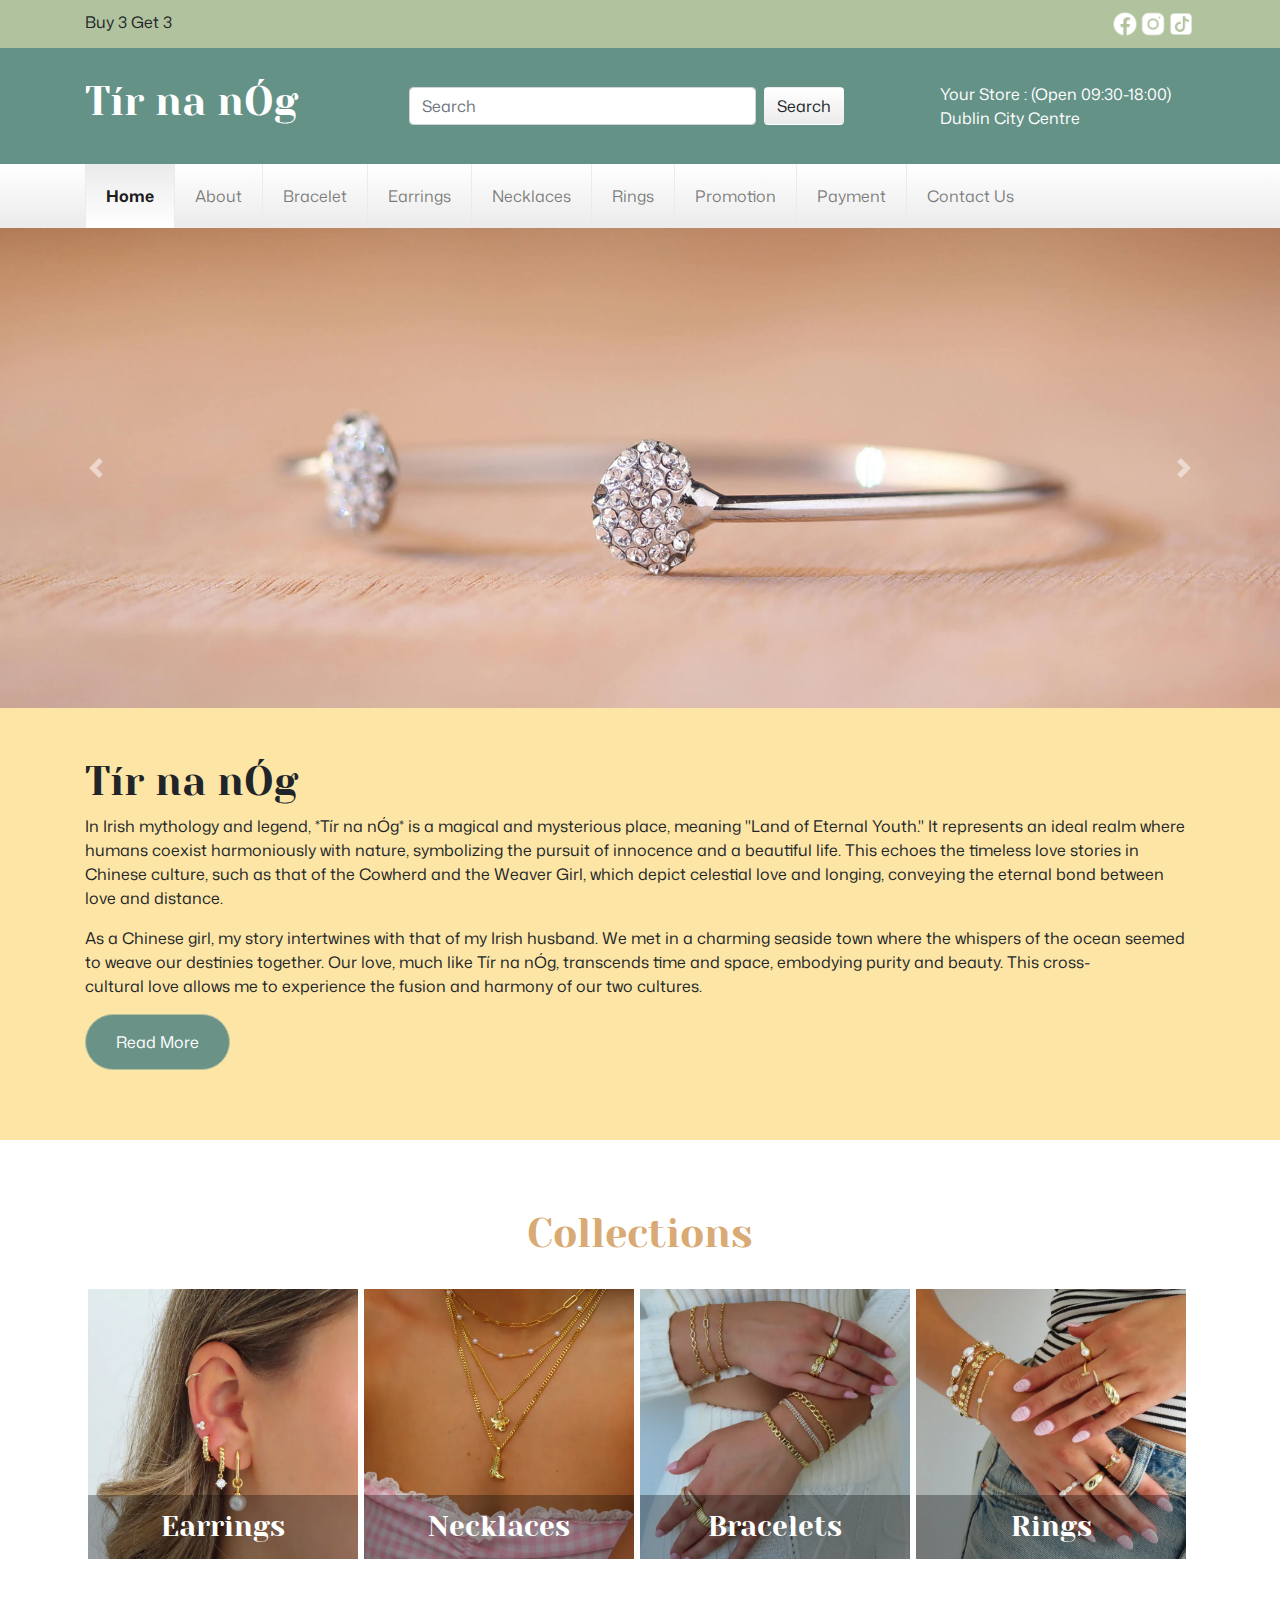
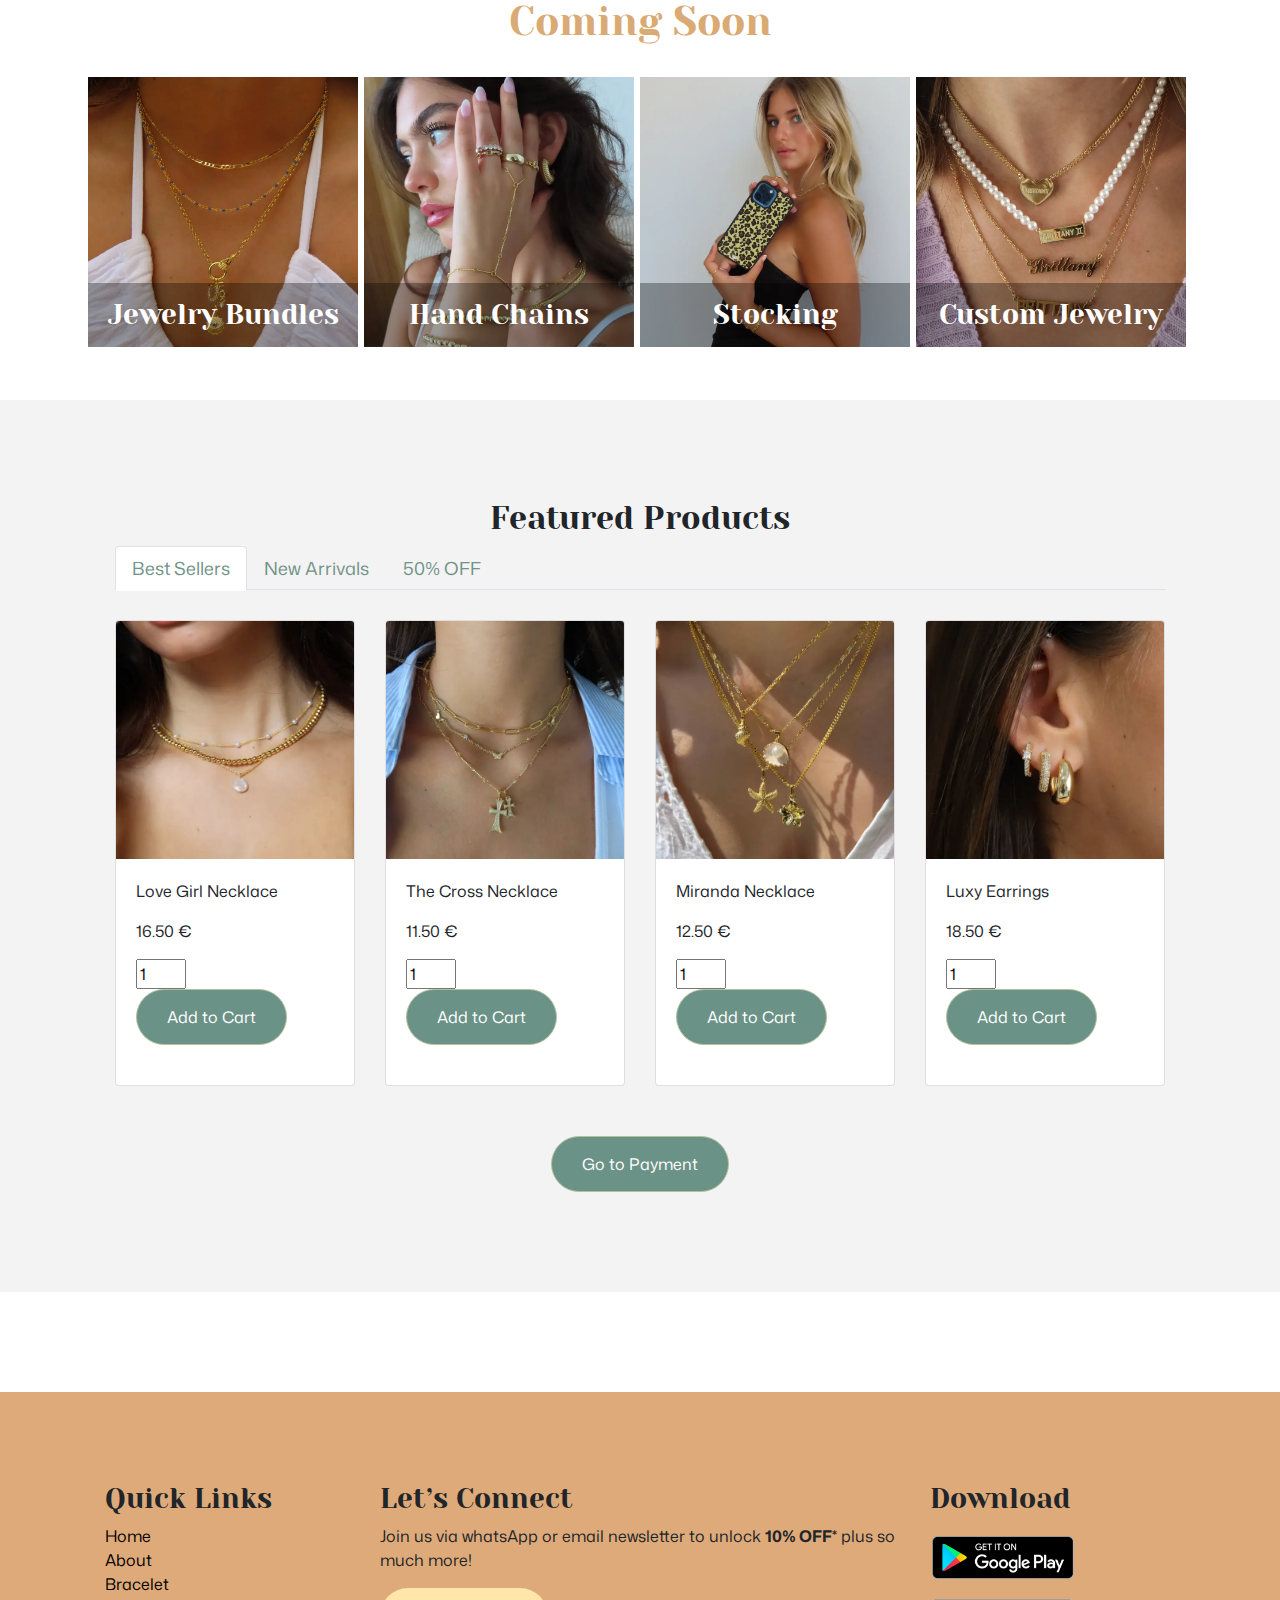
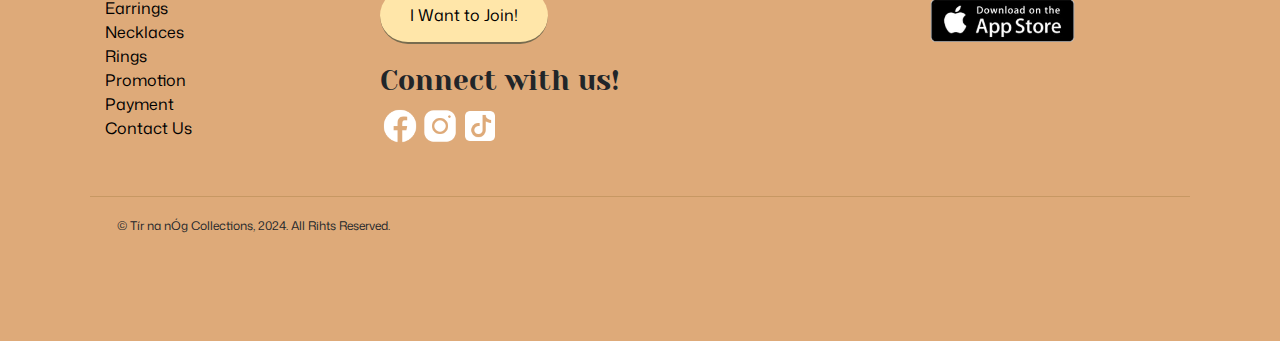
<file: index.html>
<!DOCTYPE html>
<html lang="en-US"><!-- Opening HTML tag -->
	<head><!-- Opening HEAD tag -->
		<title>Home Page</title><!-- Title -->
		
		<!-- Meta Tags Here -->
		<meta charset="utf-8">
		<meta name="viewport" content="width=device-width, initial-scale=1.0">
		<meta name="title" content="Tír na nÓg | Selling High Quality Jewelry in Dublin">
		<meta name="description" content="Tír na nÓg is gaelic term means land of eternal youth is brand new business in business specialized in selling high quality and design jewelry products across all the land of Dublin">
		<meta name="keywords" content="Tír na nÓg, jewelry, ring, earrings, bracelet, rings, dublin city">
		<meta name="robots" content="index, follow">		
		<meta name="language" content="English">
		
		<!-- Google Font -->
		<link rel="preconnect" href="https://fonts.googleapis.com">
		<link rel="preconnect" href="https://fonts.gstatic.com" crossorigin>
		<link href="https://fonts.googleapis.com/css2?family=Mona+Sans:ital,wght@0,200..900;1,200..900&family=Yeseva+One&display=swap" rel="stylesheet">
		
		<!-- Bootstrap Minimize CSS AND JS -->
		
		<!-- Offline Bootstrap CSS --> 
		<link rel="stylesheet" href="./css/bootstrap/bootstrap.min.css">
		
		<!--Bootstrap CSS-->
		<link rel="stylesheet" href="https://cdn.jsdelivr.net/npm/bootstrap@4.0.0/dist/css/bootstrap.min.css" integrity="sha384-Gn5384xqQ1aoWXA+058RXPxPg6fy4IWvTNh0E263XmFcJlSAwiGgFAW/dAiS6JXm" crossorigin="anonymous">
		<!--Bootstrap Javascript-->
		<script src="https://code.jquery.com/jquery-3.2.1.slim.min.js" integrity="sha384-KJ3o2DKtIkvYIK3UENzmM7KCkRr/rE9/Qpg6aAZGJwFDMVNA/GpGFF93hXpG5KkN" crossorigin="anonymous"></script>
		<script src="https://cdn.jsdelivr.net/npm/popper.js@1.12.9/dist/umd/popper.min.js" integrity="sha384-ApNbgh9B+Y1QKtv3Rn7W3mgPxhU9K/ScQsAP7hUibX39j7fakFPskvXusvfa0b4Q" crossorigin="anonymous"></script>
		<script src="https://cdn.jsdelivr.net/npm/bootstrap@4.0.0/dist/js/bootstrap.min.js" integrity="sha384-JZR6Spejh4U02d8jOt6vLEHfe/JQGiRRSQQxSfFWpi1MquVdAyjUar5+76PVCmYl" crossorigin="anonymous"></script>		
		
		<!-- JQUERY for add to cart product and to payment page -->
		<script src="https://code.jquery.com/jquery-3.6.0.min.js"></script>
		<script src="./js/payment.js"></script>
				
		<!-- Adrian CSS -->		
		<link rel="stylesheet" href="./css/adrian/adrianstyle.css">
		
		<!-- General CSS Created by Adrian, Jia, and Anh -->
		<link rel="stylesheet" href="./css/general.css">
		
		
		<!-- Marketing text effets in top header -->
		<script src="./js/marketing-text.js"></script>
		
		<!-- Favicon -->
		<link rel="icon" type="image/x-icon" href="./images/favicon.png">
	</head>
	
	<body><!-- Opening BODY tag -->
		<!-- Header Section -->
		<header>
			<div id="top-section-navigation">
				<div class="container">
					<div class="float-left">
						<p class="marketing-text"></p>
					</div>
					<div class="float-right">
						<ul class="social-medias">
							<li><a href="https://www.facebook.com" target="_blank"><img src="./images/icons8-facebook-64.png" alt="Facebook Icon" ></a></li>
							<li><a href="https://www.instagram.com" target="_blank"><img src="./images/icons8-instagram-64.png" alt="Instagram Icon" ></a></li>
							<li><a href="https://www.tiktok.com" target="_blank"><img src="./images/icons8-tiktok-64.png" alt="Tiktok Icon" ></a></li>
						</ul>
					</div>					
				</div>
			</div>
			<div id="logo-header">
				<div class="container">
					<div class="row">
						<div class="col">
							<div class="float-left">
								<h1 id="logo">Tír na nÓg</h1>
							</div>
						</div>
						<div class="col-6">
							<div class="search">
								<form class="form-inline">
									<input id="search-input" class="form-control mr-sm-2" type="search" placeholder="Search" aria-label="Search">
									<button class="btn my-2 my-sm-0" type="submit">Search</button>
								</form>
							</div>
						</div>
						<div id="opening-hours" class="col">
							<p>Your Store : (Open 09:30-18:00)</p>
							<p>Dublin City Centre</p>
						</div>
					</div>
				</div>
			</div>
			<div id="menu-header">
				<div class="container">
					<nav class="navbar navbar-expand-lg navbar-light">
						<button class="navbar-toggler" type="button" data-toggle="collapse" data-target="#mainNavigation" aria-controls="mainNavigation" aria-expanded="false" aria-label="Toggle navigation">
						<span class="navbar-toggler-icon"></span>
					  </button>
					  <div class="collapse navbar-collapse" id="mainNavigation">
						<div class="navbar-nav">
							<a class="nav-item nav-link active" href="index.html">Home</a>
							<a class="nav-item nav-link" href="about.html">About</a>
							<a class="nav-item nav-link" href="bracelet.html">Bracelet</a>
							<a class="nav-item nav-link" href="earrings.html">Earrings</a>
							<a class="nav-item nav-link" href="necklaces.html">Necklaces</a>
							<a class="nav-item nav-link" href="rings.html">Rings</a>
							<a class="nav-item nav-link" href="promotion.html">Promotion</a>
							<a class="nav-item nav-link" href="payment.html">Payment</a>
							<a class="nav-item nav-link" href="contact.html">Contact Us</a>
						</div>
					  </div>
					</nav>					
				</div>
			</div>
		</header>
		
		
		
		
		<!-- Bootstrap Carousel /Slider -->
		<div id="carousel-controls" class="carousel slide" data-ride="carousel">
		  <div class="carousel-inner">
			<div class="carousel-item active">
			  <img class="d-block w-100" src="./images/aces-slide-img1.jpg" alt="First slide">
			</div>
			<div class="carousel-item">
			  <img class="d-block w-100" src="./images/aces-slide-img2.jpg" alt="Second slide">
			</div>
			<div class="carousel-item">
			  <img class="d-block w-100" src="./images/aces-slide-img3.jpg" alt="Third slide">
			</div>
			<div class="carousel-item">
			  <img class="d-block w-100" src="./images/aces-slide-img4.jpg" alt="Third slide">
			</div>
			<div class="carousel-item">
			  <img class="d-block w-100" src="./images/aces-slide-img5.jpg" alt="Third slide">
			</div>
		  </div>
		  <a class="carousel-control-prev" href="#carousel-controls" role="button" data-slide="prev">
			<span class="carousel-control-prev-icon" aria-hidden="true"></span>
			<span class="sr-only">Previous</span>
		  </a>
		  <a class="carousel-control-next" href="#carousel-controls" role="button" data-slide="next">
			<span class="carousel-control-next-icon" aria-hidden="true"></span>
			<span class="sr-only">Next</span>
		  </a>
		</div>
		
		<!-- About us preview with read more link to about us page-->
		<div id="about-preview">
			<div class="container">
				<h1>Tír na nÓg</h1>
				<p>In Irish mythology and legend, *Tír na nÓg* is a magical and mysterious place, meaning "Land of Eternal Youth." It represents an ideal realm where humans coexist harmoniously with nature, symbolizing the pursuit of innocence and a beautiful life. This echoes the timeless love stories in Chinese culture, such as that of the Cowherd and the Weaver Girl, which depict celestial love and longing, conveying the eternal bond between love and distance.</p>
				
				<p>As a Chinese girl, my story intertwines with that of my Irish husband. We met in a charming seaside town where the whispers of the ocean seemed to weave our destinies together. Our love, much like Tír na nÓg, transcends time and space, embodying purity and beauty. This cross-cultural love allows me to experience the fusion and harmony of our two cultures.</p>
				<a class="green-btn ajbutton" href="about.html">Read More</a>
			</div>
		</div>
		
		<div id="collections">
			<div class="container">
				<h2 class="text-center">Collections</h2>
				<ul>
					<li><a href="earrings.html"><img src="./images/earrings.webp" alt="Cover image of category earrings at Tír na nÓg"><h3 class="catg-name">Earrings</h3></a></li>
					<li><a href="necklaces.html"><img src="./images/necklaces.webp" alt="Cover image of category necklace at Tír na nÓg"><h3 class="catg-name">Necklaces</h3></a></li>					
					<li><a href="bracelet.html"><img src="./images/bracelets.webp" alt="Cover image of category bracelets at Tír na nÓg"><h3 class="catg-name">Bracelets</h3></a></li>
					<li><a href="rings.html"><img src="./images/rings.webp" alt="Cover image of category rings at Tír na nÓg"><h3 class="catg-name">Rings</h3></a></li>
				</ul>
				<div class="clearfix"></div>
				<h2 class="text-center mt-3">Coming Soon</h2>
				<ul>					
					<li><a href="#"><img src="./images/jewelry-bundles.webp" alt="Cover image of category jewely Bundles at Tír na nÓg"><h3 class="catg-name">Jewelry Bundles</h3></a></li>
					<li><a href="#"><img src="./images/hand-chains.webp" alt="Cover image of category hand chains at Tír na nÓg"><h3 class="catg-name">Hand Chains</h3></a></li>
					<li><a href="#"><img src="./images/stocking-stuffers.webp" alt="Cover image of category dtocking at Tír na nÓg"><h3 class="catg-name">Stocking</h3></a></li>
					<li><a href="#"><img src="./images/custom-jewelry.webp" alt="Cover image of category custom Jewelry at Tír na nÓg"><h3 class="catg-name">Custom Jewelry</h3></a></li>
				</ul>
			</div>
		</div>
		<div class="clearfix"></div>
		
		<!-- Featured Products Section USing Bootstrap Tab -->
		<div id="featured-products">
			<div class="container">
				<h2 class="text-center">Featured Products</h2>
				<ul class="nav nav-tabs" id="myTab" role="tablist">
				  <li class="nav-item">
					<a class="nav-link active" id="bestsellers-tab" data-toggle="tab" href="#bestsellers" role="tab" aria-controls="bestsellers" aria-selected="true">Best Sellers</a>
				  </li>
				  <li class="nav-item">
					<a class="nav-link" id="newarrivals-tab" data-toggle="tab" href="#newarrivals" role="tab" aria-controls="newarrivals" aria-selected="false">New Arrivals</a>
				  </li>
				  <li class="nav-item">
					<a class="nav-link" id="off50-tab" data-toggle="tab" href="#off50" role="tab" aria-controls="off50" aria-selected="false">50% OFF</a>
				  </li>
				</ul>
				<div class="tab-content" id="myTabContent">
					<div class="tab-pane fade show active" id="bestsellers" role="tabpanel" aria-labelledby="bestsellers-tab">
						<div class="row"><!-- Start of Row -->
							<div class="col">
								<div class="card">
								  <img class="card-img-top" src="./images/Love-Girl-Necklace.webp" alt="Love Girl Necklace">
								  <div class="card-body">
									<p class="card-text">Love Girl Necklace</p>
									<p class="card-text price">16.50 €</p>
									<input type="number" id="quantity1" class="quantity" min="1" value="1">
									<button class="add-to-cart green-btn ajbutton" data-name="Love Girl Necklace" data-price="16.50" data-quantity-id="quantity1">Add to Cart</button>							
								  </div>
								</div>
							</div>
							<div class="col">
								<div class="card">
								  <img class="card-img-top" src="./images/The-Cross-Necklace.webp" alt="The Cross Necklace">
								  <div class="card-body">
									<p class="card-text">The Cross Necklace</p>
									<p class="card-text price">11.50 €</p>
									<input type="number" id="quantity2" class="quantity" min="1" value="1">
									<button class="add-to-cart green-btn ajbutton" data-name="The Cross Necklace" data-price="11.50" data-quantity-id="quantity2">Add to Cart</button>
								  </div>
								</div>
							</div>
							<div class="col">
								<div class="card">
								  <img class="card-img-top" src="./images/Miranda-Necklace.webp" alt="Miranda Necklace">
								  <div class="card-body">
									<p class="card-text">Miranda Necklace</p>
									<p class="card-text price">12.50 €</p>
									<input type="number" id="quantity3" class="quantity" min="1" value="1">
									<button class="add-to-cart green-btn ajbutton" data-name="Miranda Necklace" data-price="12.50" data-quantity-id="quantity3">Add to Cart</button>
								  </div>
								</div>
							</div>
							<div class="col">
								<div class="card">
								  <img class="card-img-top" src="./images/Luxy-Earrings.webp" alt="Luxy Earrings">
								  <div class="card-body">
									<p class="card-text">Luxy Earrings</p>
									<p class="card-text price">18.50 €</p>
									<input type="number" id="quantity4" class="quantity" min="1" value="1">
									<button class="add-to-cart green-btn ajbutton" data-name="Luxy Earrings" data-price="18.50" data-quantity-id="quantity4">Add to Cart</button>
								  </div>
								</div>
							</div>
						</div><!-- End of Row -->						
					</div>
					<div class="tab-pane fade" id="newarrivals" role="tabpanel" aria-labelledby="newarrivals-tab">
						<div class="row"><!-- Start of Row -->
							<div class="col">
								<div class="card">
								  <img class="card-img-top" src="./images/Shyra-Ring.webp" alt="Shyra Ring">
								  <div class="card-body">
									<p class="card-text">Shyra Ring</p>
									<p class="card-text price">10.50 €</p>
									<input type="number" id="quantity5" class="quantity" min="1" value="1">
									<button class="add-to-cart green-btn ajbutton" data-name="Shyra Ring" data-price="10.50" data-quantity-id="quantity5">Add to Cart</button>
								  </div>
								</div>
							</div>
							<div class="col">
								<div class="card">
								  <img class="card-img-top" src="./images/Round-Shinny.webp" alt="Round Shinny">
								  <div class="card-body">
									<p class="card-text">Round Shinny</p>
									<p class="card-text price">11.50 €</p>
									<input type="number" id="quantity6" class="quantity" min="1" value="1">
									<button class="add-to-cart green-btn ajbutton" data-name="Round Shinny" data-price="11.50" data-quantity-id="quantity6">Add to Cart</button>
								  </div>
								</div>
							</div>
							<div class="col">
								<div class="card">
								  <img class="card-img-top" src="./images/Protection-Luck.webp" alt="Protection Luck">
								  <div class="card-body">
									<p class="card-text">Protection Luck</p>
									<p class="card-text price">12.50 €</p>
									<input type="number" id="quantity7" class="quantity" min="1" value="1">
									<button class="add-to-cart green-btn ajbutton" data-name="Protection Luck" data-price="12.50" data-quantity-id="quantity7">Add to Cart</button>
								  </div>
								</div>
							</div>
							<div class="col">
								<div class="card">
								  <img class="card-img-top" src="./images/Good-Karma.webp" alt="Good Karma">
								  <div class="card-body">
									<p class="card-text">Good Karma</p>
									<p class="card-text price">13.50 €</p>
									<input type="number" id="quantity8" class="quantity" min="1" value="1">
									<button class="add-to-cart green-btn ajbutton" data-name="Good Karma" data-price="13.50" data-quantity-id="quantity8">Add to Cart</button>
								  </div>
								</div>
							</div>
						</div><!-- End of Row -->
					</div>
					<div class="tab-pane fade" id="off50" role="tabpanel" aria-labelledby="off50-tab">
						<div class="row"><!-- Start of Row -->
							<div class="col">
								<div class="card">
								  <img class="card-img-top" src="./images/Maritome-Necklace.webp" alt="Love Girl Necklace">
								  <div class="card-body">
									<p class="card-text">Maritome Necklace</p>
									<p class="card-text price">8.50 €</p>
									<input type="number" id="quantity9" class="quantity" min="1" value="1">
									<button class="add-to-cart green-btn ajbutton" data-name="Maritome Necklace" data-price="8.50" data-quantity-id="quantity9">Add to Cart</button>
								  </div>
								</div>
							</div>
							<div class="col">
								<div class="card">
								  <img class="card-img-top" src="./images/Pearl-Bright-Rings.webp" alt="The Cross Necklace">
								  <div class="card-body">
									<p class="card-text">Pearl Bright Rings</p>
									<p class="card-text price">7.50 €</p>
									<input type="number" id="quantity10" class="quantity" min="1" value="1">
									<button class="add-to-cart green-btn ajbutton" data-name="Pearl Bright Rings" data-price="7.50" data-quantity-id="quantity10">Add to Cart</button>
								  </div>
								</div>
							</div>
							<div class="col">
								<div class="card">
								  <img class="card-img-top" src="./images/Xiena-Ring.webp" alt="Miranda Necklace">
								  <div class="card-body">
									<p class="card-text">Xiena Ring</p>
									<p class="card-text price">6.50 €</p>
									<input type="number" id="quantity11" class="quantity" min="1" value="1">
									<button class="add-to-cart green-btn ajbutton" data-name="Xiena Ring" data-price="6.50" data-quantity-id="quantity11">Add to Cart</button>
								  </div>
								</div>
							</div>
							<div class="col">
								<div class="card">
								  <img class="card-img-top" src="./images/Abundance-Butterfly.webp" alt="Luxy Earrings">
								  <div class="card-body">
									<p class="card-text">Abundance Butterfly</p>
									<p class="card-text price">7.50 €</p>
									<input type="number" id="quantity12" class="quantity" min="1" value="1">
									<button class="add-to-cart green-btn ajbutton" data-name="Abundance Butterfly" data-price="7.50" data-quantity-id="quantity12">Add to Cart</button>
								  </div>
								</div>
							</div>
						</div><!-- End of Row -->						
					</div>
				</div>				
				<!-- Go to payment section its connected to javscript where after the user will add to cart variables are stored in javascript and pass to payment page-->
				<div class="row">
					<div class="container">
						<button id="go-to-payment" class="green-btn ajbutton">Go to Payment</button>
					</div>
				</div>			
				
			</div>
		</div>
		<!-- Footer Section Here -->
		<footer>
			<div class="container">
				<div class="row">
					<div id="quicklinks" class="col">
					  <h3>Quick Links</h3>
					  <ul>
						<li><a href="index.html">Home</a></li>
						<li><a href="about.html">About</a></li>
						<li><a href="bracelet.html">Bracelet</a></li>
						<li><a href="earrings.html">Earrings</a></li>
						<li><a href="necklaces.html">Necklaces</a></li>
						<li><a href="rings.html">Rings</a></li>
						<li><a href="promotion.html">Promotion</a></li>
						<li><a href="payment.html">Payment</a></li>
						<li><a href="contact.html">Contact Us</a></li>	
					  </ul>			  
					</div>
					<div id="connect" class="col-6">
						<h3>Let’s Connect</h3>
						<p>Join us via whatsApp or email newsletter to unlock <strong>10% OFF*</strong>
						plus so much more!</p>
						<a href="https://web.whatsapp.com/" target="_blank" class="ajbutton" id="connect-btn">I Want to Join!</a>
						<h3>Connect with us!</h3>
						<ul class="connect-socials-footer">
									<li><a href="https://www.facebook.com" target="_blank"><img src="./images/icons8-facebook-64.png" alt="Facebook Icon"></a></li>
									<li><a href="https://www.instagram.com" target="_blank"><img src="./images/icons8-instagram-64.png" alt="Instagram Icon"></a></li>
									<li><a href="https://www.tiktok.com" target="_blank"><img src="./images/icons8-tiktok-64.png" alt="Tiktok Icon"></a></li>
						</ul>
					</div>
					<div id="download" class="col">
						<h3>Download</h3>
						<ul>
							<li><img src="./images/google-play.webp" alt="Google Play Icon"></li>
							<li><img src="./images/apple.webp" alt="Apple Icon"></li>
							
						</ul>
					</div>
					<div class="clearfix"></div>
					<div id="copyright">
						<div class="container">
							<p>&copy; Tír na nÓg Collections, 2024. All Rihts Reserved.</p>
						</div>
					</div>
				</div>
			</div>
			
			<script src="./js/add-to-cart.js"></script>
		</footer>
		
		
		
		
		
		
		
	</body><!-- Closing BODY tag -->

</html><!-- Closing HTML tag -->
</file>
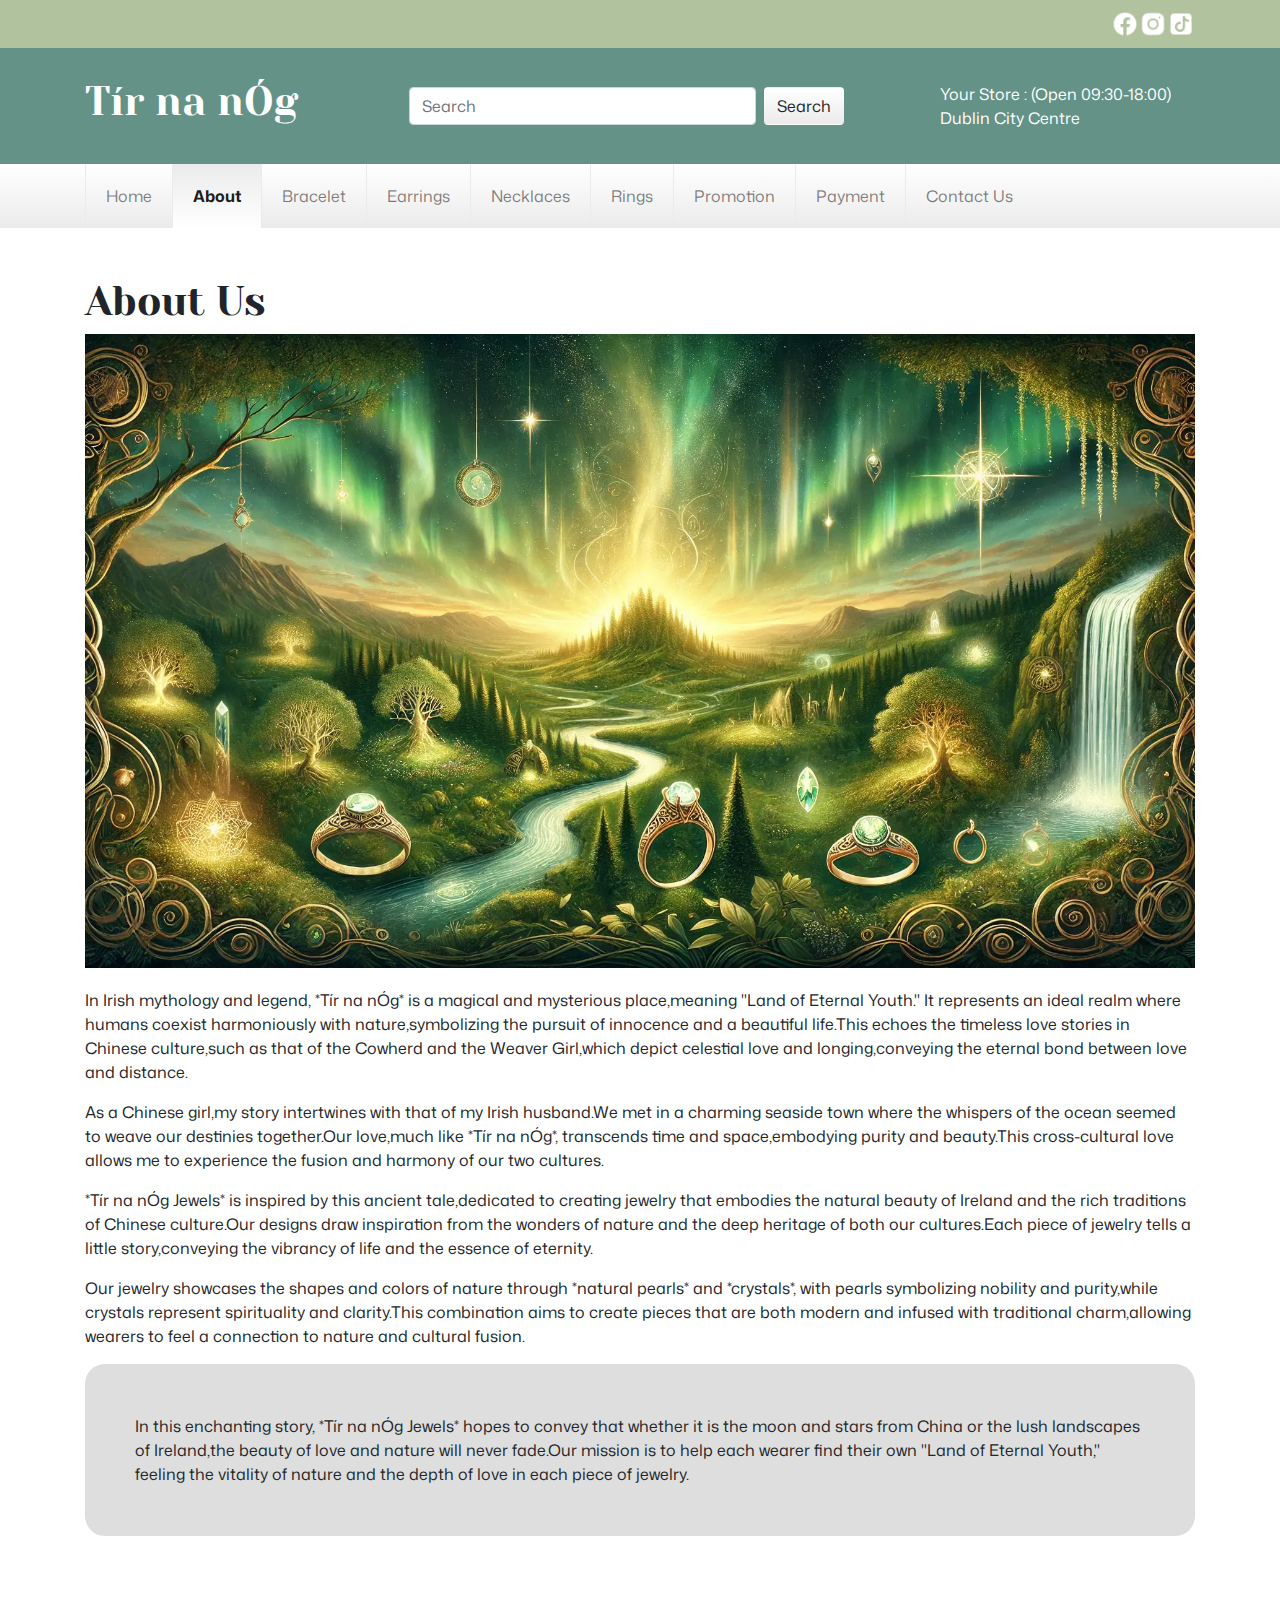
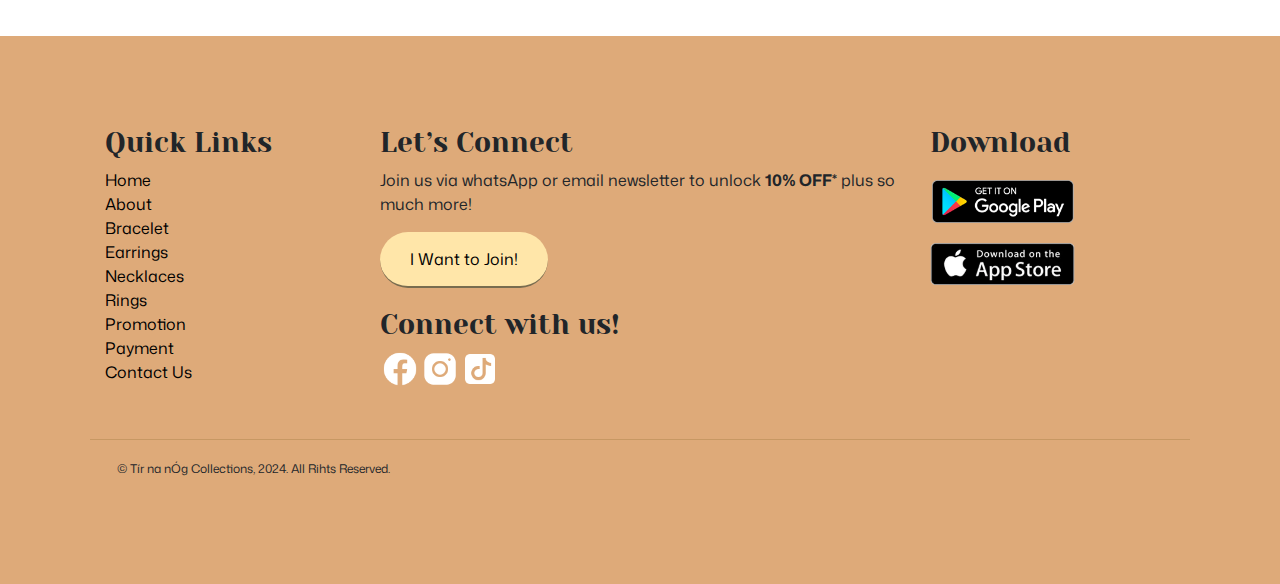
<file: about.html>
<!DOCTYPE html>
<html lang="en-US"><!-- Opening HTML tag -->
	<head><!-- Opening HEAD tag -->
		<title>Home Page</title><!-- Title -->
		<meta charset="utf-8">
		<meta name="viewport" content="width=device-width, initial-scale=1.0">
		
		<!-- Google Font -->
		<link rel="preconnect" href="https://fonts.googleapis.com">
		<link rel="preconnect" href="https://fonts.gstatic.com" crossorigin>
		<link href="https://fonts.googleapis.com/css2?family=Mona+Sans:ital,wght@0,200..900;1,200..900&family=Yeseva+One&display=swap" rel="stylesheet">
		
		<!-- Bootstrap Minimize CSS AND JS -->
		
		<!-- Offline Bootstrap CSS --> 
		<link rel="stylesheet" href="./css/bootstrap/bootstrap.min.css">
		
		<!--Bootstrap CSS-->
		<link rel="stylesheet" href="https://cdn.jsdelivr.net/npm/bootstrap@4.0.0/dist/css/bootstrap.min.css" integrity="sha384-Gn5384xqQ1aoWXA+058RXPxPg6fy4IWvTNh0E263XmFcJlSAwiGgFAW/dAiS6JXm" crossorigin="anonymous">
		<!--Bootstrap Javascript-->
		<script src="https://code.jquery.com/jquery-3.2.1.slim.min.js" integrity="sha384-KJ3o2DKtIkvYIK3UENzmM7KCkRr/rE9/Qpg6aAZGJwFDMVNA/GpGFF93hXpG5KkN" crossorigin="anonymous"></script>
		<script src="https://cdn.jsdelivr.net/npm/popper.js@1.12.9/dist/umd/popper.min.js" integrity="sha384-ApNbgh9B+Y1QKtv3Rn7W3mgPxhU9K/ScQsAP7hUibX39j7fakFPskvXusvfa0b4Q" crossorigin="anonymous"></script>
		<script src="https://cdn.jsdelivr.net/npm/bootstrap@4.0.0/dist/js/bootstrap.min.js" integrity="sha384-JZR6Spejh4U02d8jOt6vLEHfe/JQGiRRSQQxSfFWpi1MquVdAyjUar5+76PVCmYl" crossorigin="anonymous"></script>
		
		<!-- General CSS -->
		<link rel="stylesheet" href="./css/general.css">
		<!-- Jia CSS -->		
		<link rel="stylesheet" href="./css/jia/jiastyle.css">
		
		<!-- Marketing text effets in top header -->
		<script src="./js/marketing-text.js"></script>
		
		<!-- Favicon -->
		<link rel="icon" type="image/x-icon" href="./images/favicon.png">
	</head>
	
	<body><!-- Opening BODY tag -->
	
		<header>
			<div id="top-section-navigation">
				<div class="container">
					<div class="float-left">
						<p class="marketing-text"></p>
					</div>
					<div class="float-right">
						<ul class="social-medias">
							<li><a href="https://www.facebook.com" target="_blank"><img src="./images/icons8-facebook-64.png" alt="Facebook Icon" ></a></li>
							<li><a href="https://www.instagram.com" target="_blank"><img src="./images/icons8-instagram-64.png" alt="Instagram Icon" ></a></li>
							<li><a href="https://www.tiktok.com" target="_blank"><img src="./images/icons8-tiktok-64.png" alt="Tiktok Icon" ></a></li>
						</ul>
					</div>					
				</div>
			</div>
			<div id="logo-header">
				<div class="container">
					<div class="row">
						<div class="col">
							<div class="float-left">
								<h1 id="logo">Tír na nÓg</h1>
							</div>
						</div>
						<div class="col-6">
							<div class="search">
								<form class="form-inline">
									<input id="search-input" class="form-control mr-sm-2" type="search" placeholder="Search" aria-label="Search">
									<button class="btn my-2 my-sm-0" type="submit">Search</button>
								</form>
							</div>
						</div>
						<div id="opening-hours" class="col">
							<p>Your Store : (Open 09:30-18:00)</p>
							<p>Dublin City Centre</p>
						</div>
					</div>
				</div>
			</div>
			<div id="menu-header">
				<div class="container">
					<nav class="navbar navbar-expand-lg navbar-light">
						<button class="navbar-toggler" type="button" data-toggle="collapse" data-target="#mainNavigation" aria-controls="mainNavigation" aria-expanded="false" aria-label="Toggle navigation">
						<span class="navbar-toggler-icon"></span>
					  </button>
					  <div class="collapse navbar-collapse" id="mainNavigation">
						<div class="navbar-nav">
							<a class="nav-item nav-link" href="index.html">Home</a>
							<a class="nav-item nav-link active" href="about.html">About</a>
							<a class="nav-item nav-link" href="bracelet.html">Bracelet</a>
							<a class="nav-item nav-link" href="earrings.html">Earrings</a>
							<a class="nav-item nav-link" href="necklaces.html">Necklaces</a>
							<a class="nav-item nav-link" href="rings.html">Rings</a>
							<a class="nav-item nav-link" href="promotion.html">Promotion</a>
							<a class="nav-item nav-link" href="payment.html">Payment</a>
							<a class="nav-item nav-link" href="contact.html">Contact Us</a>
						</div>
					  </div>
					</nav>					
				</div>
			</div>
			

		</header>
		
		<div id="about-page">
			<div class="container">
				<h1>About Us</h1>
				<img id="about-img" src="./images/magical-jewel.webp" alt="a magical photo story of Tir na nog jewel">
				<p>In Irish mythology and legend, *Tír na nÓg* is a magical and mysterious place,meaning "Land of Eternal Youth." It represents an ideal realm where humans coexist harmoniously with nature,symbolizing the pursuit of innocence and a beautiful life.This echoes the timeless love stories in Chinese culture,such as that of the Cowherd and the Weaver Girl,which depict celestial love and longing,conveying the eternal bond between love and distance.</p>
				<p>As a Chinese girl,my story intertwines with that of my Irish husband.We met in a charming seaside town where the whispers of the ocean seemed to weave our destinies together.Our love,much like *Tír na nÓg*, transcends time and space,embodying purity and beauty.This cross-cultural love allows me to experience the fusion and harmony of our two cultures.</p>
				<p>*Tír na nÓg Jewels* is inspired by this ancient tale,dedicated to creating jewelry that embodies the natural beauty of Ireland and the rich traditions of Chinese culture.Our designs draw inspiration from the wonders of nature and the deep heritage of both our cultures.Each piece of jewelry tells a little story,conveying the vibrancy of life and the essence of eternity.</p>
				<p>Our jewelry showcases the shapes and colors of nature through *natural pearls* and *crystals*, with pearls symbolizing nobility and purity,while crystals represent spirituality and clarity.This combination aims to create pieces that are both modern and infused with traditional charm,allowing wearers to feel a connection to nature and cultural fusion.</p>
				<p id="about-hg">In this enchanting story, *Tír na nÓg Jewels* hopes to convey that whether it is the moon and stars from China or the lush landscapes of Ireland,the beauty of love and nature will never fade.Our mission is to help each wearer find their own "Land of Eternal Youth," feeling the vitality of nature and the depth of love in each piece of jewelry.</p>
			
			</div>
		</div>
			
			
		<footer>
			<div class="container">
			  <div class="row">
				<div id="quicklinks" class="col">
				  <h3>Quick Links</h3>
				  <ul>
					<li><a href="index.html">Home</a></li>
					<li><a href="about.html">About</a></li>
					<li><a href="bracelet.html">Bracelet</a></li>
					<li><a href="earrings.html">Earrings</a></li>
					<li><a href="necklaces.html">Necklaces</a></li>
					<li><a href="rings.html">Rings</a></li>
					<li><a href="promotion.html">Promotion</a></li>
					<li><a href="payment.html">Payment</a></li>
					<li><a href="contact.html">Contact Us</a></li>	
				  </ul>			  
				</div>
				<div id="connect" class="col-6">
					<h3>Let’s Connect</h3>
					<p>Join us via whatsApp or email newsletter to unlock <strong>10% OFF*</strong>
					plus so much more!</p>
					<a href="https://web.whatsapp.com/" target="_blank" class="ajbutton" id="connect-btn">I Want to Join!</a>
					<h3>Connect with us!</h3>
					<ul class="connect-socials-footer">
								<li><a href="https://www.facebook.com" target="_blank"><img src="./images/icons8-facebook-64.png" alt="Facebook Icon" ></a></li>
								<li><a href="https://www.instagram.com" target="_blank"><img src="./images/icons8-instagram-64.png" alt="Instagram Icon" ></a></li>
								<li><a href="https://www.tiktok.com" target="_blank"><img src="./images/icons8-tiktok-64.png" alt="Tiktok Icon" ></a></li>
					</ul>
				</div>
				<div id="download" class="col">
					<h3>Download</h3>
					<ul>
						<li><img src="./images/google-play.webp" /></li>
						<li><img src="./images/apple.webp" /></li>
						
					</ul>
				</div>
				<div class="clearfix"></div>
				<div id="copyright">
					<div class="container">
						<p>&copy; Tír na nÓg Collections, 2024. All Rihts Reserved.</p>
					</div>
				</div>
			</div>
		</footer>
			
			
		
		
			
	</body><!-- Closing BODY tag -->

</html><!-- Closing HTML tag -->
</file>
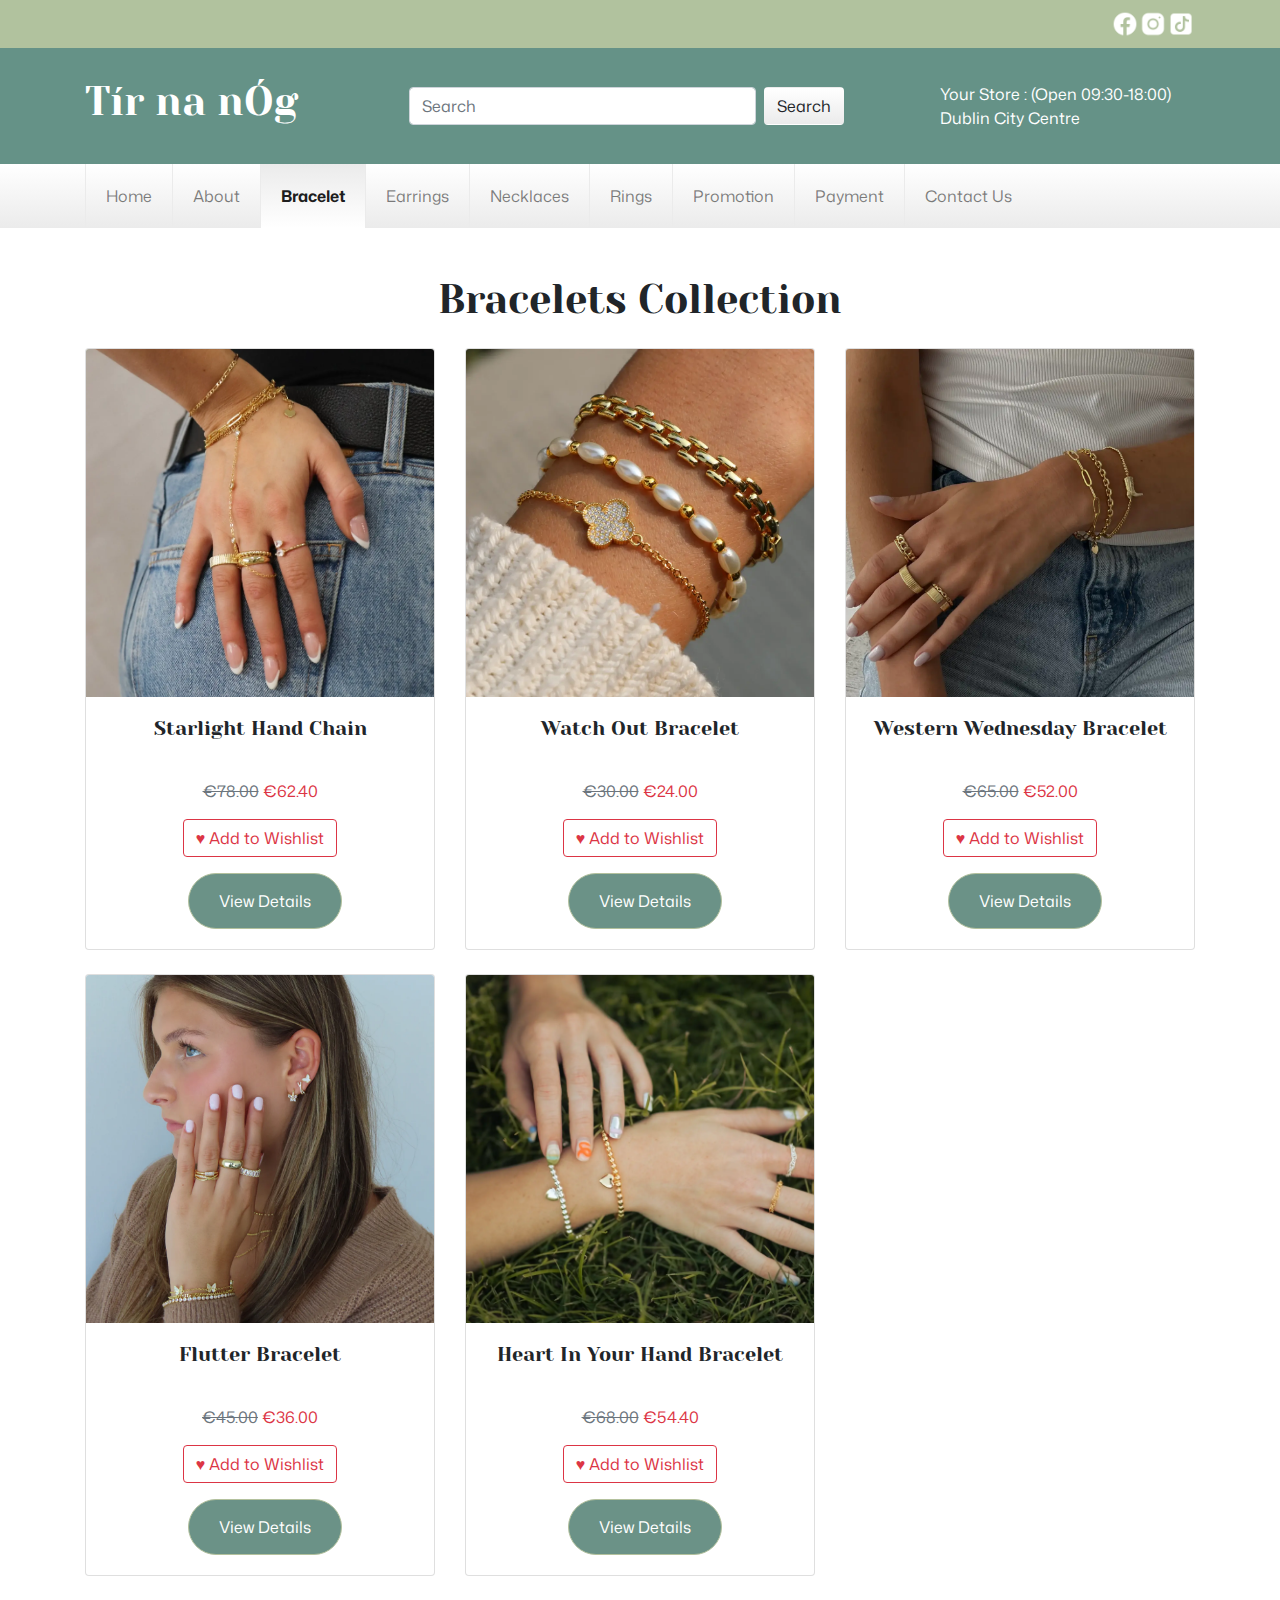
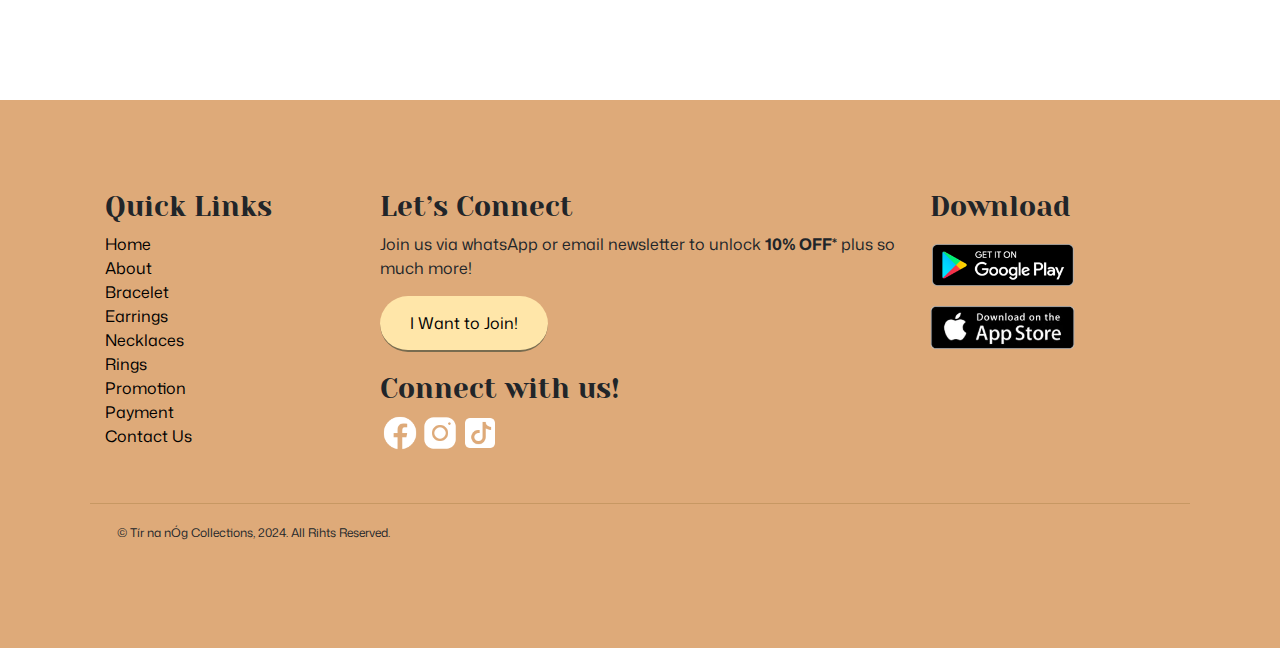
<file: bracelet.html>
<!DOCTYPE html>
<html lang="en">
<head>
    <meta charset="UTF-8">
    <meta name="viewport" content="width=device-width, initial-scale=1.0">
    <title>Rings Collection</title>
	
	<!-- Google Font -->
		<link rel="preconnect" href="https://fonts.googleapis.com">
		<link rel="preconnect" href="https://fonts.gstatic.com" crossorigin>
		<link href="https://fonts.googleapis.com/css2?family=Mona+Sans:ital,wght@0,200..900;1,200..900&family=Yeseva+One&display=swap" rel="stylesheet">
		
    <!-- use Bootstrap CSS -->
	
	<!-- Offline Bootstrap CSS --> 
	<link rel="stylesheet" href="./css/bootstrap/bootstrap.min.css">
		
    <link rel="stylesheet" href="https://cdn.jsdelivr.net/npm/bootstrap@4.0.0/dist/css/bootstrap.min.css" integrity="sha384-Gn5384xqQ1aoWXA+058RXPxPg6fy4IWvTNh0E263XmFcJlSAwiGgFAW/dAiS6JXm" crossorigin="anonymous">
	<!--Bootstrap Javascript-->
	<script src="https://code.jquery.com/jquery-3.2.1.slim.min.js" integrity="sha384-KJ3o2DKtIkvYIK3UENzmM7KCkRr/rE9/Qpg6aAZGJwFDMVNA/GpGFF93hXpG5KkN" crossorigin="anonymous"></script>
	<script src="https://cdn.jsdelivr.net/npm/popper.js@1.12.9/dist/umd/popper.min.js" integrity="sha384-ApNbgh9B+Y1QKtv3Rn7W3mgPxhU9K/ScQsAP7hUibX39j7fakFPskvXusvfa0b4Q" crossorigin="anonymous"></script>
	<script src="https://cdn.jsdelivr.net/npm/bootstrap@4.0.0/dist/js/bootstrap.min.js" integrity="sha384-JZR6Spejh4U02d8jOt6vLEHfe/JQGiRRSQQxSfFWpi1MquVdAyjUar5+76PVCmYl" crossorigin="anonymous"></script>
	
	<!-- Jia CSS -->
    <link rel="stylesheet" href="./css/jia/jiastyle.css">
	
	<!-- General CSS -->
	<link rel="stylesheet" href="./css/general.css">
	
	<!-- Marketing text effets in top header -->
	<script src="./js/marketing-text.js"></script>
		
	<!-- Favicon -->
	<link rel="icon" type="image/x-icon" href="./images/favicon.png">


</head>
<body class="bg-light-pink">
    <!-- navigation -->
    <header>
		<div id="top-section-navigation">
			<div class="container">
				<div class="float-left">
					<p class="marketing-text"></p>
				</div>
				<div class="float-right">
					<ul class="social-medias">
						<li><a href="https://www.facebook.com" target="_blank"><img src="./images/icons8-facebook-64.png" alt="Facebook Icon" ></a></li>
						<li><a href="https://www.instagram.com" target="_blank"><img src="./images/icons8-instagram-64.png" alt="Instagram Icon" ></a></li>
						<li><a href="https://www.tiktok.com" target="_blank"><img src="./images/icons8-tiktok-64.png" alt="Tiktok Icon" ></a></li>
					</ul>
				</div>					
			</div>
		</div>
		<div id="logo-header">
			<div class="container">
				<div class="row">
					<div class="col">
						<div class="float-left">
							<h1 id="logo">Tír na nÓg</h1>
						</div>
					</div>
					<div class="col-6">
						<div class="search">
							<form class="form-inline">
								<input id="search-input" class="form-control mr-sm-2" type="search" placeholder="Search" aria-label="Search">
								<button class="btn my-2 my-sm-0" type="submit">Search</button>
							</form>
						</div>
					</div>
					<div id="opening-hours" class="col">
						<p>Your Store : (Open 09:30-18:00)</p>
						<p>Dublin City Centre</p>
					</div>
				</div>
			</div>
		</div>
		<div id="menu-header">
				<div class="container">
					<nav class="navbar navbar-expand-lg navbar-light">
						<button class="navbar-toggler" type="button" data-toggle="collapse" data-target="#mainNavigation" aria-controls="mainNavigation" aria-expanded="false" aria-label="Toggle navigation">
						<span class="navbar-toggler-icon"></span>
					  </button>
					  <div class="collapse navbar-collapse" id="mainNavigation">
						<div class="navbar-nav">
							<a class="nav-item nav-link" href="index.html">Home</a>
							<a class="nav-item nav-link" href="about.html">About</a>
							<a class="nav-item nav-link active" href="bracelet.html">Bracelet</a>
							<a class="nav-item nav-link" href="earrings.html">Earrings</a>
							<a class="nav-item nav-link" href="necklaces.html">Necklaces</a>
							<a class="nav-item nav-link" href="rings.html">Rings</a>
							<a class="nav-item nav-link" href="promotion.html">Promotion</a>
							<a class="nav-item nav-link" href="payment.html">Payment</a>
							<a class="nav-item nav-link" href="contact.html">Contact Us</a>
						</div>
					  </div>
					</nav>					
				</div>
			</div>
		

	</header>
		
    <!-- product display -->
    <main class="container my-5">
        <h1 class="text-center mb-4">Bracelets Collection</h1>
        <div class="row" id="product-grid">
           
        </div>
    </main>

    <!-- footer -->
    <footer>
		<div class="container">
			<div class="row">
				<div id="quicklinks" class="col">
				  <h3>Quick Links</h3>
				  <ul>
					<li><a href="index.html">Home</a></li>
					<li><a href="about.html">About</a></li>
					<li><a href="bracelet.html">Bracelet</a></li>
					<li><a href="earrings.html">Earrings</a></li>
					<li><a href="necklaces.html">Necklaces</a></li>
					<li><a href="rings.html">Rings</a></li>
					<li><a href="promotion.html">Promotion</a></li>
					<li><a href="payment.html">Payment</a></li>
					<li><a href="contact.html">Contact Us</a></li>	
				  </ul>			  
				</div>			
				<div id="connect" class="col-6">
					<h3>Let’s Connect</h3>
					<p>Join us via whatsApp or email newsletter to unlock <strong>10% OFF*</strong>
					plus so much more!</p>
					<a href="https://web.whatsapp.com/" target="_blank" class="ajbutton" id="connect-btn">I Want to Join!</a>
					<h3>Connect with us!</h3>
					<ul class="connect-socials-footer">
								<li><a href="https://www.facebook.com" target="_blank"><img src="./images/icons8-facebook-64.png" alt="Facebook Icon" ></a></li>
								<li><a href="https://www.instagram.com" target="_blank"><img src="./images/icons8-instagram-64.png" alt="Instagram Icon" ></a></li>
								<li><a href="https://www.tiktok.com" target="_blank"><img src="./images/icons8-tiktok-64.png" alt="Tiktok Icon" ></a></li>
					</ul>
				</div>
				<div id="download" class="col">
					<h3>Download</h3>
					<ul>
						<li><img src="./images/google-play.webp" alt="Google Play"/></li>
						<li><img src="./images/apple.webp" alt="Apple Store"/></li>
						
					</ul>
				</div>
				<div class="clearfix"></div>
				<div id="copyright">
					<div class="container">
						<p>&copy; Tír na nÓg Collections, 2024. All Rihts Reserved.</p>
					</div>
				</div>
			</div>	
		</div>
		
		<script src="./js/add-to-cart.js"></script>
	</footer>

    <script src="https://cdn.jsdelivr.net/npm/bootstrap@5.3.0/dist/js/bootstrap.bundle.min.js"></script>
    <script src="js/jiabracelet.js"></script>
</body>
</html>
</file>
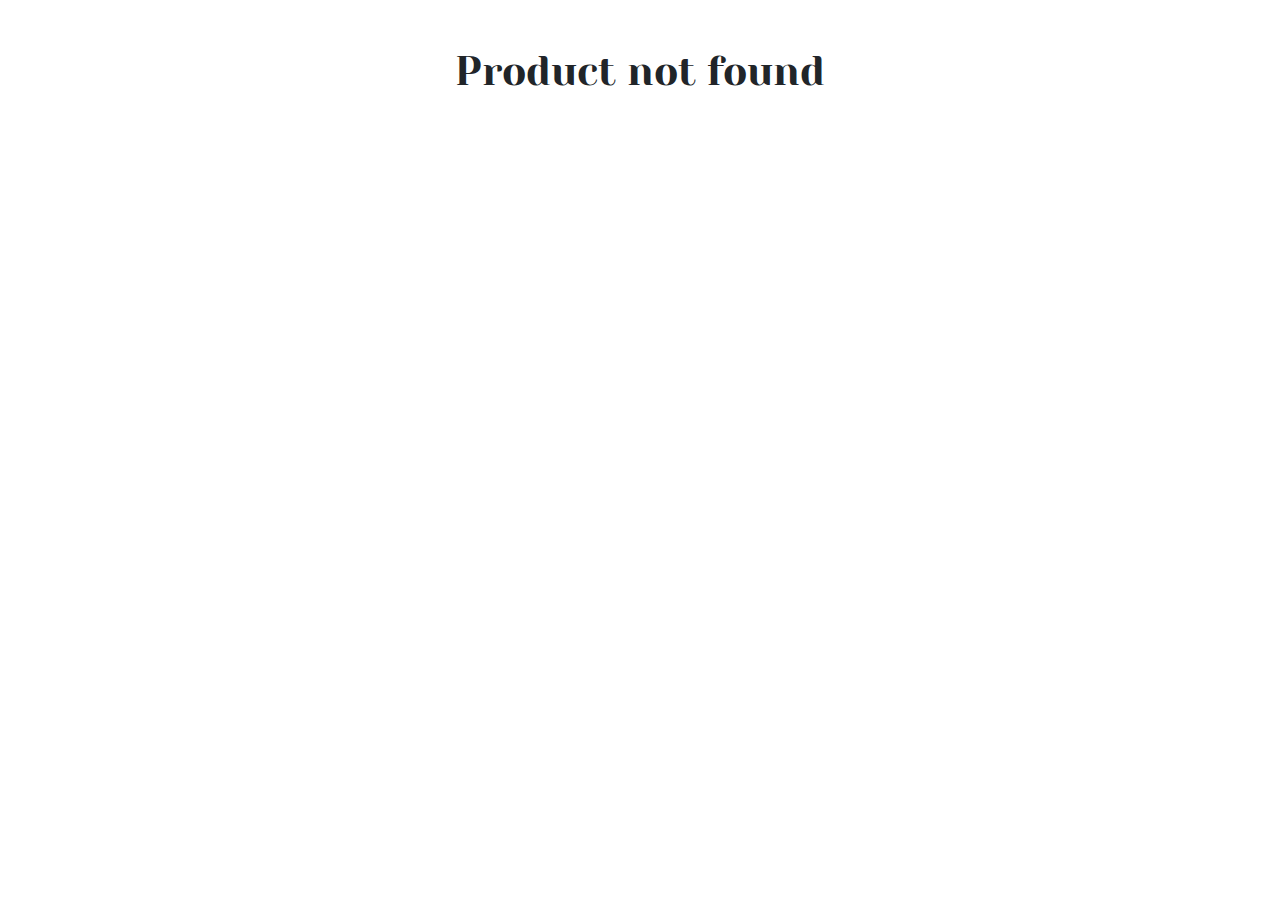
<file: earringsdetail.html>
<!DOCTYPE html>
<html lang="en">
<head>
    <meta charset="UTF-8">
    <meta name="viewport" content="width=device-width, initial-scale=1.0">
    <title>Product Details</title>
	
	<!-- Google Font -->
		<link rel="preconnect" href="https://fonts.googleapis.com">
		<link rel="preconnect" href="https://fonts.gstatic.com" crossorigin>
		<link href="https://fonts.googleapis.com/css2?family=Mona+Sans:ital,wght@0,200..900;1,200..900&family=Yeseva+One&display=swap" rel="stylesheet">
		
    <!-- use Bootstrap CSS -->
	<!-- Offline Bootstrap CSS --> 
	<link rel="stylesheet" href="./css/bootstrap/bootstrap.min.css">
	
    <link rel="stylesheet" href="https://cdn.jsdelivr.net/npm/bootstrap@4.0.0/dist/css/bootstrap.min.css" integrity="sha384-Gn5384xqQ1aoWXA+058RXPxPg6fy4IWvTNh0E263XmFcJlSAwiGgFAW/dAiS6JXm" crossorigin="anonymous">
	<!--Bootstrap Javascript-->
	<script src="https://code.jquery.com/jquery-3.2.1.slim.min.js" integrity="sha384-KJ3o2DKtIkvYIK3UENzmM7KCkRr/rE9/Qpg6aAZGJwFDMVNA/GpGFF93hXpG5KkN" crossorigin="anonymous"></script>
	<script src="https://cdn.jsdelivr.net/npm/popper.js@1.12.9/dist/umd/popper.min.js" integrity="sha384-ApNbgh9B+Y1QKtv3Rn7W3mgPxhU9K/ScQsAP7hUibX39j7fakFPskvXusvfa0b4Q" crossorigin="anonymous"></script>
	<script src="https://cdn.jsdelivr.net/npm/bootstrap@4.0.0/dist/js/bootstrap.min.js" integrity="sha384-JZR6Spejh4U02d8jOt6vLEHfe/JQGiRRSQQxSfFWpi1MquVdAyjUar5+76PVCmYl" crossorigin="anonymous"></script>
    
	<!-- General CSS -->
	<link rel="stylesheet" href="./css/general.css">
	<!-- Jia CSS -->
    <link rel="stylesheet" href="./css/jia/jiastyle.css">
	
	<!-- Marketing text effets in top header -->
	<script src="./js/marketing-text.js"></script>
	
	<!-- Favicon -->
	<link rel="icon" type="image/x-icon" href="./images/favicon.png">
	
</head>
<body class="bg-light-pink">
    <!-- navigation -->
    <header>
		<div id="top-section-navigation">
			<div class="container">
				<div class="float-left">
					<p class="marketing-text"></p>
				</div>
				<div class="float-right">
					<ul class="social-medias">
						<li><a href="https://www.facebook.com" target="_blank"><img src="./images/icons8-facebook-64.png" alt="Facebook Icon" ></a></li>
						<li><a href="https://www.instagram.com" target="_blank"><img src="./images/icons8-instagram-64.png" alt="Instagram Icon" ></a></li>
						<li><a href="https://www.tiktok.com" target="_blank"><img src="./images/icons8-tiktok-64.png" alt="Tiktok Icon" ></a></li>
					</ul>
				</div>					
			</div>
		</div>
		<div id="logo-header">
			<div class="container">
				<div class="row">
					<div class="col">
						<div class="float-left">
							<h1 id="logo">Tír na nÓg</h1>
						</div>
					</div>
					<div class="col-6">
						<div class="search">
							<form class="form-inline">
								<input id="search-input" class="form-control mr-sm-2" type="search" placeholder="Search" aria-label="Search">
								<button class="btn my-2 my-sm-0" type="submit">Search</button>
							</form>
						</div>
					</div>
					<div id="opening-hours" class="col">
						<p>Your Store : (Open 09:30-18:00)</p>
						<p>Dublin City Centre</p>
					</div>
				</div>
			</div>
		</div>
		<div id="menu-header">
			<div class="container">
				<nav class="navbar navbar-expand-lg navbar-light">
					<button class="navbar-toggler" type="button" data-toggle="collapse" data-target="#mainNavigation" aria-controls="mainNavigation" aria-expanded="false" aria-label="Toggle navigation">
					<span class="navbar-toggler-icon"></span>
				  </button>
				  <div class="collapse navbar-collapse" id="mainNavigation">
					<div class="navbar-nav">
						<a class="nav-item nav-link" href="index.html">Home</a>
						<a class="nav-item nav-link" href="about.html">About</a>
						<a class="nav-item nav-link" href="bracelet.html">Bracelet</a>
						<a class="nav-item nav-link active" href="earrings.html">Earrings</a>
						<a class="nav-item nav-link" href="necklaces.html">Necklaces</a>
						<a class="nav-item nav-link" href="rings.html">Rings</a>
						<a class="nav-item nav-link" href="promotion.html">Promotion</a>
						<a class="nav-item nav-link" href="payment.html">Payment</a>
						<a class="nav-item nav-link" href="contact.html">Contact Us</a>
					</div>
				  </div>
				</nav>					
			</div>
		</div>
		

	</header>

    <!-- product details -->
    <main class="container my-5">
        <div class="row">
            <!-- product picture -->
            <div class="col-md-6 text-center">
                <img id="product-image" src="images/placeholder.png" class="img-fluid" alt="Product Image">
            </div>
            <!-- product information -->
            <div class="col-md-6">
                <h2 id="product-name" class="text-dark"></h2>
                <p class="text-muted">
                    <span id="product-original-price" class="text-decoration-line-through"></span>
                    <span id="product-discounted-price" class="text-danger fw-bold"></span>
                </p>
                <p>
                    <strong>Color:</strong> 
                    <span id="product-color">Gold</span>
                </p>
                <div class="d-flex mb-4">
                    <input id="quantity" type="number" class="form-control w-25 me-3" value="1" min="1">
                    <button id="product-btn" class="btn btn-primary add-to-cart">Add to Cart</button>
                </div>
                <button class="btn btn-outline-danger">♥ Add to Wishlist</button>
                <p class="mt-4 text-success">✅ Free 30-day Warranty</p>
                <p class="text-success">✅ Worldwide Fast Shipping</p>
                <p class="text-success">✅ Made for Sensitive Skin</p>
				<button id="go-to-payment" class="green-btn ajbutton">Go to Payment</button>
            </div>
        </div>
        <hr>
        <!-- product description-->
        <section class="mt-5">
            <h4>Description</h4>
            <p id="product-description">This is a placeholder description for the product. It will be dynamically updated based on the selected product.</p>
        </section>
    </main>

    <!-- footer -->
    <footer>
		<div class="container">
			<div class="row">
				<div id="quicklinks" class="col">
				  <h3>Quick Links</h3>
				  <ul>
					<li><a href="index.html">Home</a></li>
					<li><a href="about.html">About</a></li>
					<li><a href="bracelet.html">Bracelet</a></li>
					<li><a href="earrings.html">Earrings</a></li>
					<li><a href="necklaces.html">Necklaces</a></li>
					<li><a href="rings.html">Rings</a></li>
					<li><a href="promotion.html">Promotion</a></li>
					<li><a href="payment.html">Payment</a></li>
					<li><a href="contact.html">Contact Us</a></li>	
				  </ul>			  
				</div>			
				<div id="connect" class="col-6">
					<h3>Let’s Connect</h3>
					<p>Join us via whatsApp or email newsletter to unlock <strong>10% OFF*</strong>
					plus so much more!</p>
					<a href="https://web.whatsapp.com/" target="_blank" class="ajbutton" id="connect-btn">I Want to Join!</a>
					<h3>Connect with us!</h3>
					<ul class="connect-socials-footer">
								<li><a href="https://www.facebook.com" target="_blank"><img src="./images/icons8-facebook-64.png" alt="Facebook Icon" ></a></li>
								<li><a href="https://www.instagram.com" target="_blank"><img src="./images/icons8-instagram-64.png" alt="Instagram Icon" ></a></li>
								<li><a href="https://www.tiktok.com" target="_blank"><img src="./images/icons8-tiktok-64.png" alt="Tiktok Icon" ></a></li>
					</ul>
				</div>
				<div id="download" class="col">
					<h3>Download</h3>
					<ul>
						<li><img src="./images/google-play.webp" alt="Google Play"/></li>
						<li><img src="./images/apple.webp" alt="Apple Store"/></li>
						
					</ul>
				</div>
				<div class="clearfix"></div>
				<div id="copyright">
					<div class="container">
						<p>&copy; Tír na nÓg Collections, 2024. All Rihts Reserved.</p>
					</div>
				</div>
			</div>	
		</div>
		
		<script src="./js/add-to-cart.js"></script>
	</footer>

    <!-- use Bootstrap and JavaScript -->
    <script src="https://cdn.jsdelivr.net/npm/bootstrap@5.3.0/dist/js/bootstrap.bundle.min.js"></script>
    <script src="js/jiaearringdetail.js"></script>
</body>
</html>
</file>
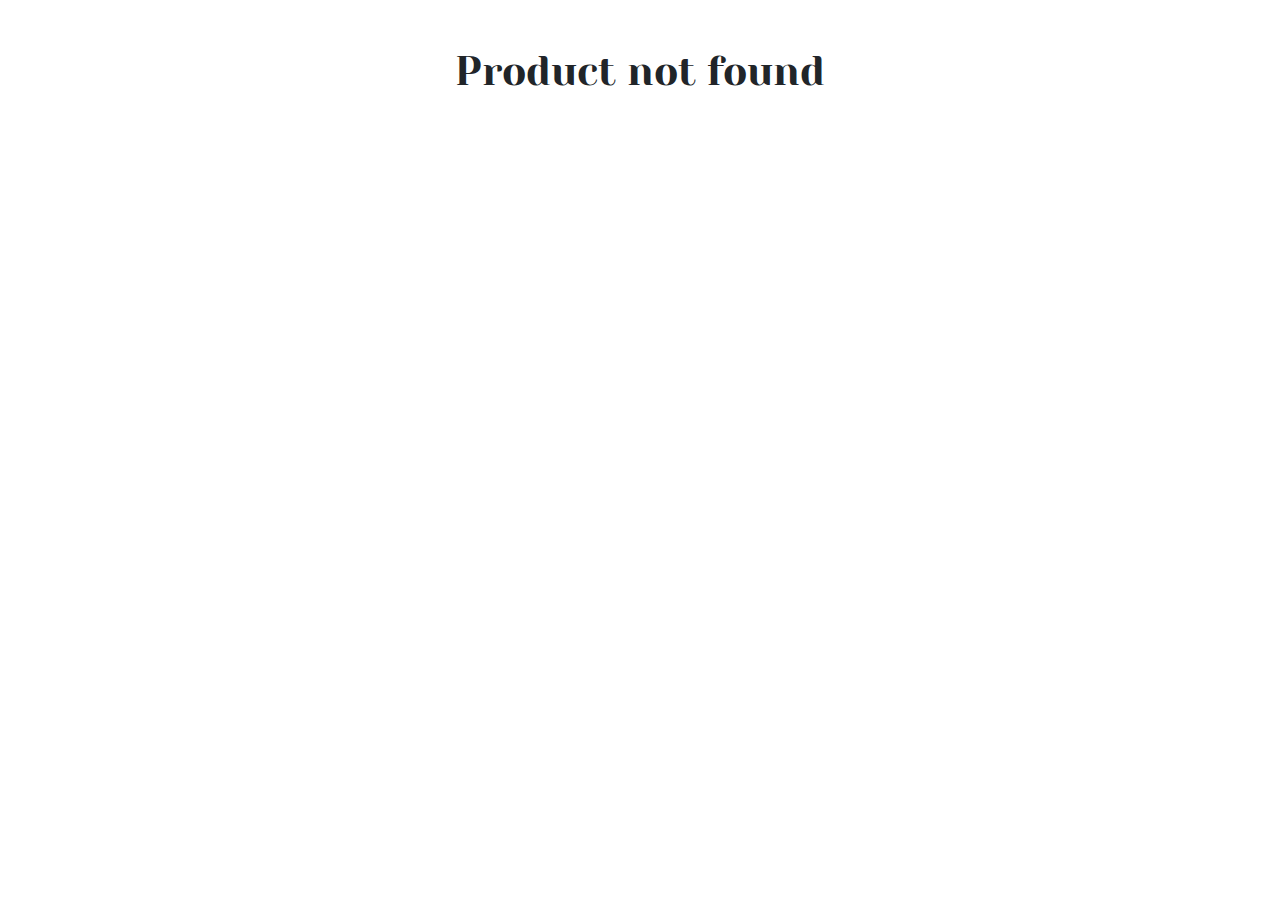
<file: necklacedetail.html>
<!DOCTYPE html>
<html lang="en">
<head>
    <meta charset="UTF-8">
    <meta name="viewport" content="width=device-width, initial-scale=1.0">
    <title>Necklace Details</title>
	
	<!-- Google Font -->
		<link rel="preconnect" href="https://fonts.googleapis.com">
		<link rel="preconnect" href="https://fonts.gstatic.com" crossorigin>
		<link href="https://fonts.googleapis.com/css2?family=Mona+Sans:ital,wght@0,200..900;1,200..900&family=Yeseva+One&display=swap" rel="stylesheet">
		
    <!-- use Bootstrap CSS -->
	<!-- Offline Bootstrap CSS --> 
	<link rel="stylesheet" href="./css/bootstrap/bootstrap.min.css">
    <link rel="stylesheet" href="https://cdn.jsdelivr.net/npm/bootstrap@4.0.0/dist/css/bootstrap.min.css" integrity="sha384-Gn5384xqQ1aoWXA+058RXPxPg6fy4IWvTNh0E263XmFcJlSAwiGgFAW/dAiS6JXm" crossorigin="anonymous">
	<!--Bootstrap Javascript-->
	<script src="https://code.jquery.com/jquery-3.2.1.slim.min.js" integrity="sha384-KJ3o2DKtIkvYIK3UENzmM7KCkRr/rE9/Qpg6aAZGJwFDMVNA/GpGFF93hXpG5KkN" crossorigin="anonymous"></script>
	<script src="https://cdn.jsdelivr.net/npm/popper.js@1.12.9/dist/umd/popper.min.js" integrity="sha384-ApNbgh9B+Y1QKtv3Rn7W3mgPxhU9K/ScQsAP7hUibX39j7fakFPskvXusvfa0b4Q" crossorigin="anonymous"></script>
	<script src="https://cdn.jsdelivr.net/npm/bootstrap@4.0.0/dist/js/bootstrap.min.js" integrity="sha384-JZR6Spejh4U02d8jOt6vLEHfe/JQGiRRSQQxSfFWpi1MquVdAyjUar5+76PVCmYl" crossorigin="anonymous"></script>
    
	<!-- General CSS -->
	<link rel="stylesheet" href="./css/general.css">
	<!-- Jia CSS -->
    <link rel="stylesheet" href="./css/jia/jiastyle.css">
	
	<!-- Marketing text effets in top header -->
	<script src="./js/marketing-text.js"></script>
	
	<!-- Favicon -->
	<link rel="icon" type="image/x-icon" href="./images/favicon.png">
	
</head>
<body class="bg-light-pink">
    <!-- navigation-->
    <header>
		<div id="top-section-navigation">
			<div class="container">
				<div class="float-left">
					<p class="marketing-text"></p>
				</div>
				<div class="float-right">
					<ul class="social-medias">
						<li><a href="https://www.facebook.com" target="_blank"><img src="./images/icons8-facebook-64.png" alt="Facebook Icon" ></a></li>
						<li><a href="https://www.instagram.com" target="_blank"><img src="./images/icons8-instagram-64.png" alt="Instagram Icon" ></a></li>
						<li><a href="https://www.tiktok.com" target="_blank"><img src="./images/icons8-tiktok-64.png" alt="Tiktok Icon" ></a></li>
					</ul>
				</div>					
			</div>
		</div>
		<div id="logo-header">
			<div class="container">
				<div class="row">
					<div class="col">
						<div class="float-left">
							<h1 id="logo">Tír na nÓg</h1>
						</div>
					</div>
					<div class="col-6">
						<div class="search">
							<form class="form-inline">
								<input id="search-input" class="form-control mr-sm-2" type="search" placeholder="Search" aria-label="Search">
								<button class="btn my-2 my-sm-0" type="submit">Search</button>
							</form>
						</div>
					</div>
					<div id="opening-hours" class="col">
						<p>Your Store : (Open 09:30-18:00)</p>
						<p>Dublin City Centre</p>
					</div>
				</div>
			</div>
		</div>
		<div id="menu-header">
			<div class="container">
				<nav class="navbar navbar-expand-lg navbar-light">
					<button class="navbar-toggler" type="button" data-toggle="collapse" data-target="#mainNavigation" aria-controls="mainNavigation" aria-expanded="false" aria-label="Toggle navigation">
					<span class="navbar-toggler-icon"></span>
				  </button>
				  <div class="collapse navbar-collapse" id="mainNavigation">
					<div class="navbar-nav">
						<a class="nav-item nav-link" href="index.html">Home</a>
						<a class="nav-item nav-link" href="about.html">About</a>
						<a class="nav-item nav-link" href="bracelet.html">Bracelet</a>
						<a class="nav-item nav-link" href="earrings.html">Earrings</a>
						<a class="nav-item nav-link active" href="necklaces.html">Necklaces</a>
						<a class="nav-item nav-link" href="rings.html">Rings</a>
						<a class="nav-item nav-link" href="promotion.html">Promotion</a>
						<a class="nav-item nav-link" href="payment.html">Payment</a>
						<a class="nav-item nav-link" href="contact.html">Contact Us</a>
					</div>
				  </div>
				</nav>					
			</div>
		</div>
		

	</header>

    <!--  -->
    <main class="container my-5">
        <div class="row">
            <!-- product picture -->
            <div class="col-md-6 text-center">
                <img id="product-image" src="images/placeholder.png" class="img-fluid" alt="Product Image">
            </div>
            <!-- product information -->
            <div class="col-md-6">
                <h2 id="product-name" class="text-dark"></h2>
                <p class="text-muted">
                    <span id="product-original-price" class="text-decoration-line-through"></span>
                    <span id="product-discounted-price" class="text-danger fw-bold"></span>
                </p>
                <p>
                    <strong>Description:</strong>
                    <span id="product-description"></span>
                </p>
                <div class="d-flex mb-4">
                    <input id="quantity" type="number" class="form-control w-25 me-3" value="1" min="1">
                    <button id="product-btn" class="btn btn-primary add-to-cart">Add to Cart</button>
                </div>
                <button class="btn btn-outline-danger">♥ Add to Wishlist</button>
                <p class="mt-4 text-success">✅ Free 30-day Warranty</p>
                <p class="text-success">✅ Worldwide Fast Shipping</p>
                <p class="text-success">✅ Made for Sensitive Skin</p>
				<button id="go-to-payment" class="green-btn ajbutton">Go to Payment</button>
            </div>
        </div>
        <hr>
        <!-- product description-->
        <section class="mt-5">
            <h4>Description</h4>
            <p id="product-description">This is a placeholder description for the product. It will be dynamically updated based on the selected product.</p>
        </section>
    </main>

    <!-- footer -->
    <footer>
		<div class="container">
			<div class="row">
				<div id="quicklinks" class="col">
				  <h3>Quick Links</h3>
				  <ul>
					<li><a href="index.html">Home</a></li>
					<li><a href="about.html">About</a></li>
					<li><a href="bracelet.html">Bracelet</a></li>
					<li><a href="earrings.html">Earrings</a></li>
					<li><a href="necklaces.html">Necklaces</a></li>
					<li><a href="rings.html">Rings</a></li>
					<li><a href="promotion.html">Promotion</a></li>
					<li><a href="payment.html">Payment</a></li>
					<li><a href="contact.html">Contact Us</a></li>	
				  </ul>			  
				</div>			
				<div id="connect" class="col-6">
					<h3>Let’s Connect</h3>
					<p>Join us via whatsApp or email newsletter to unlock <strong>10% OFF*</strong>
					plus so much more!</p>
					<a href="https://web.whatsapp.com/" target="_blank" class="ajbutton" id="connect-btn">I Want to Join!</a>
					<h3>Connect with us!</h3>
					<ul class="connect-socials-footer">
								<li><a href="https://www.facebook.com" target="_blank"><img src="./images/icons8-facebook-64.png" alt="Facebook Icon" ></a></li>
								<li><a href="https://www.instagram.com" target="_blank"><img src="./images/icons8-instagram-64.png" alt="Instagram Icon" ></a></li>
								<li><a href="https://www.tiktok.com" target="_blank"><img src="./images/icons8-tiktok-64.png" alt="Tiktok Icon" ></a></li>
					</ul>
				</div>
				<div id="download" class="col">
					<h3>Download</h3>
					<ul>
						<li><img src="./images/google-play.webp" alt="Google Play"/></li>
						<li><img src="./images/apple.webp" alt="Apple Store"/></li>
						
					</ul>
				</div>
				<div class="clearfix"></div>
				<div id="copyright">
					<div class="container">
						<p>&copy; Tír na nÓg Collections, 2024. All Rihts Reserved.</p>
					</div>
				</div>
			</div>	
		</div>
		
		<script src="./js/add-to-cart.js"></script>
	</footer>

    <!-- use Bootstrap and JavaScript -->
    <script src="https://cdn.jsdelivr.net/npm/bootstrap@5.3.0/dist/js/bootstrap.bundle.min.js"></script>
    <script src="js/jianecklacedetail.js"></script>
</body>
</html>
</file>
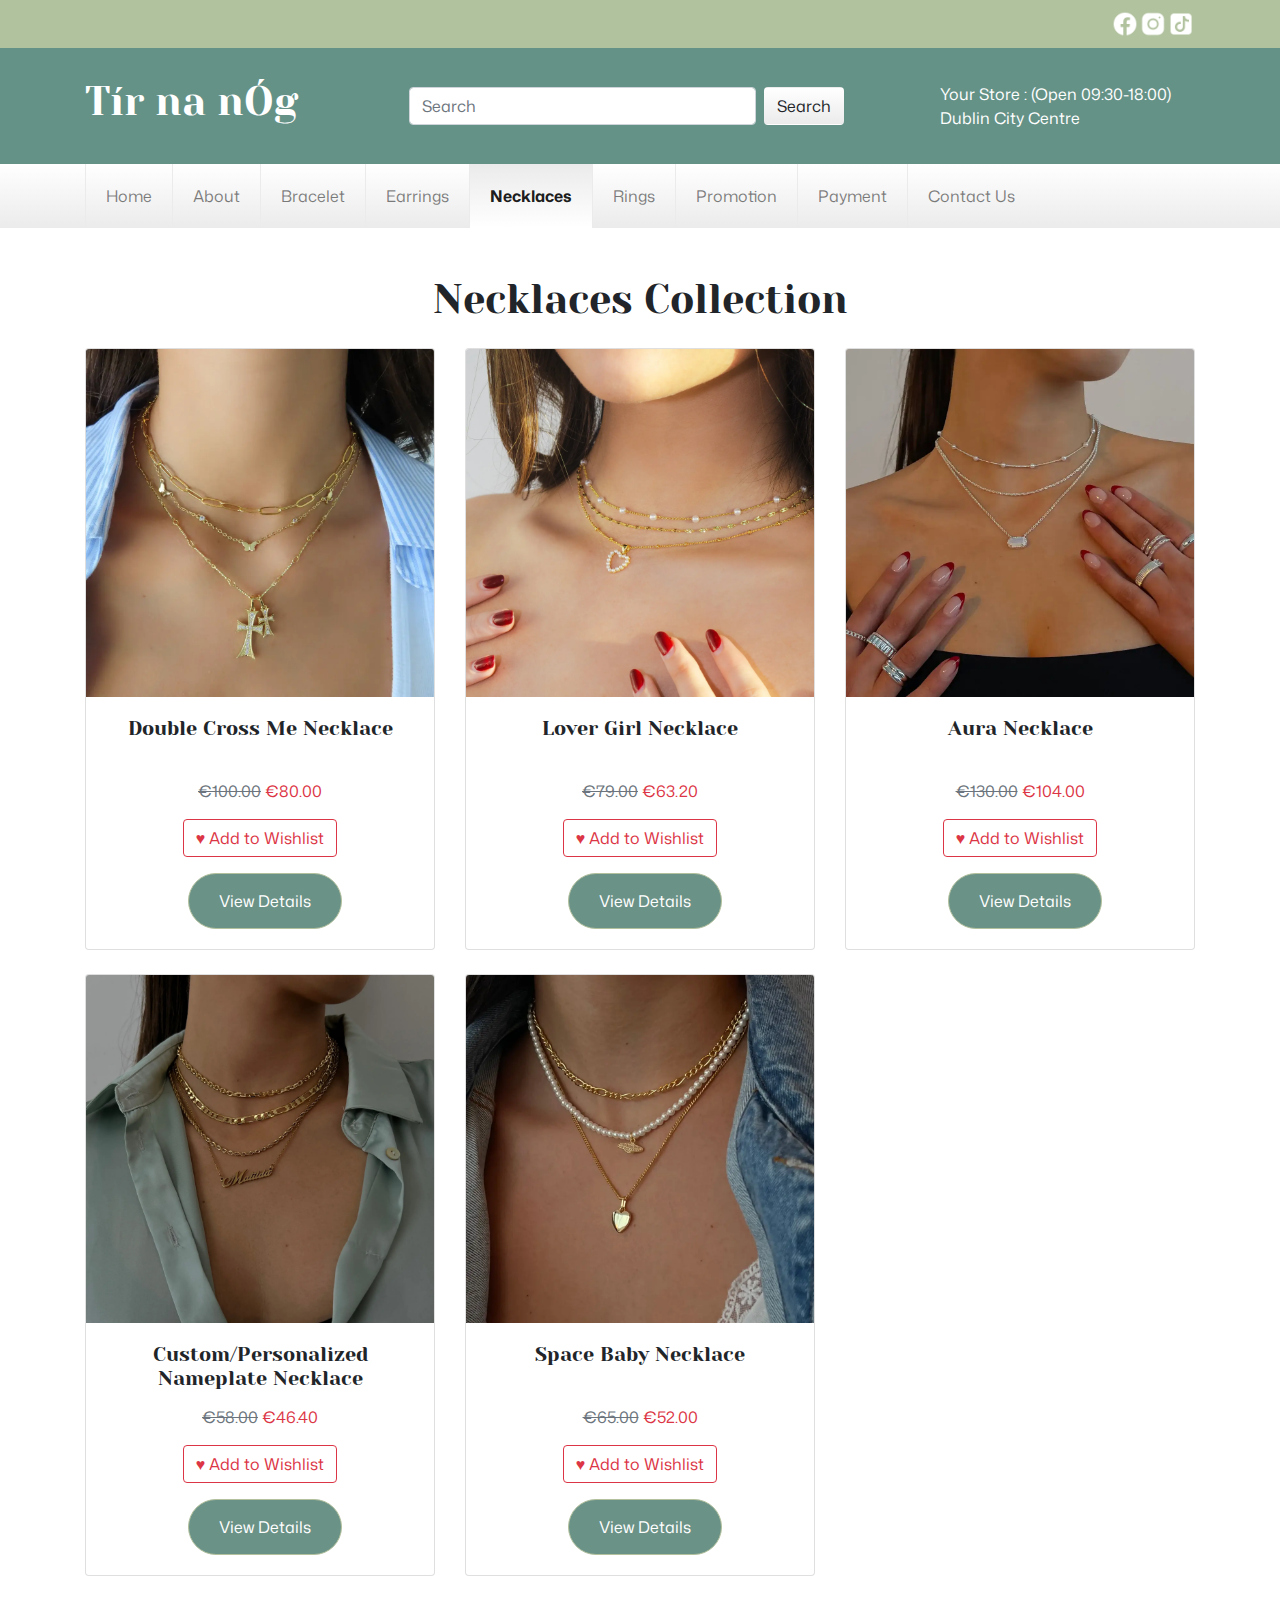
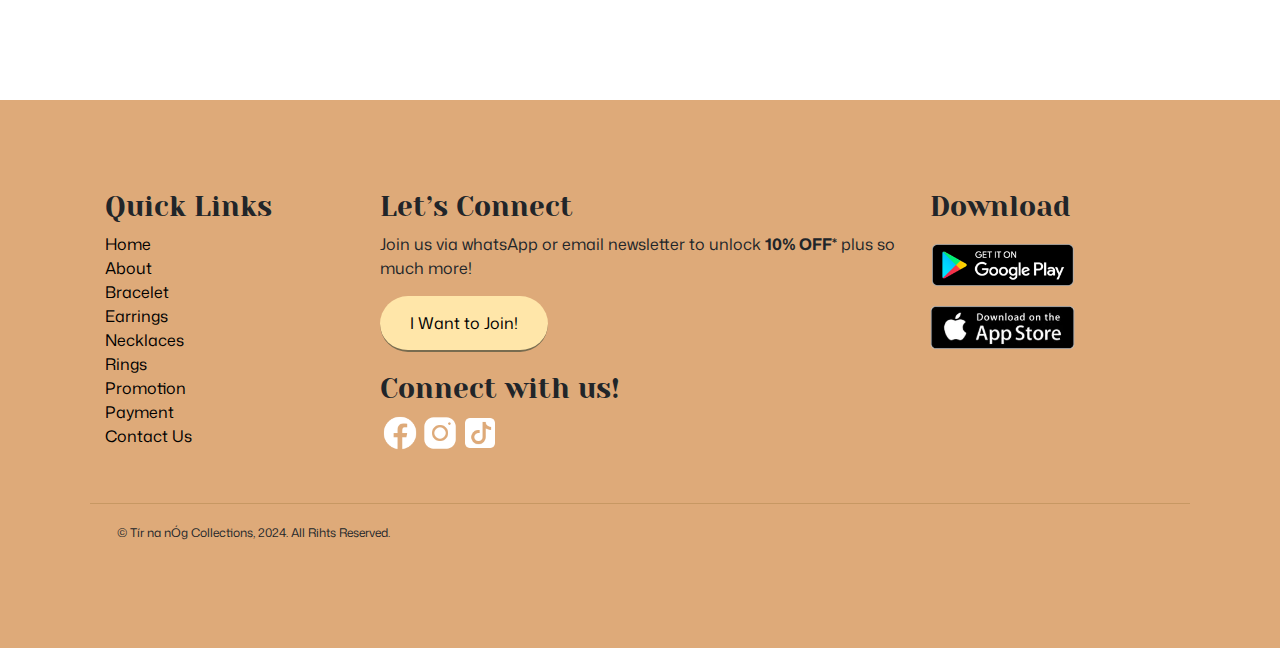
<file: necklaces.html>
<!DOCTYPE html>
<html lang="en">
<head>
    <meta charset="UTF-8">
    <meta name="viewport" content="width=device-width, initial-scale=1.0">
    <title>Necklaces Collection</title>
	
	<!-- Google Font -->
		<link rel="preconnect" href="https://fonts.googleapis.com">
		<link rel="preconnect" href="https://fonts.gstatic.com" crossorigin>
		<link href="https://fonts.googleapis.com/css2?family=Mona+Sans:ital,wght@0,200..900;1,200..900&family=Yeseva+One&display=swap" rel="stylesheet">
		
    <!-- use Bootstrap CSS -->
	<!-- Offline Bootstrap CSS --> 
	<link rel="stylesheet" href="./css/bootstrap/bootstrap.min.css">
    <link rel="stylesheet" href="https://cdn.jsdelivr.net/npm/bootstrap@4.0.0/dist/css/bootstrap.min.css" integrity="sha384-Gn5384xqQ1aoWXA+058RXPxPg6fy4IWvTNh0E263XmFcJlSAwiGgFAW/dAiS6JXm" crossorigin="anonymous">
	<!--Bootstrap Javascript-->
	<script src="https://code.jquery.com/jquery-3.2.1.slim.min.js" integrity="sha384-KJ3o2DKtIkvYIK3UENzmM7KCkRr/rE9/Qpg6aAZGJwFDMVNA/GpGFF93hXpG5KkN" crossorigin="anonymous"></script>
	<script src="https://cdn.jsdelivr.net/npm/popper.js@1.12.9/dist/umd/popper.min.js" integrity="sha384-ApNbgh9B+Y1QKtv3Rn7W3mgPxhU9K/ScQsAP7hUibX39j7fakFPskvXusvfa0b4Q" crossorigin="anonymous"></script>
	<script src="https://cdn.jsdelivr.net/npm/bootstrap@4.0.0/dist/js/bootstrap.min.js" integrity="sha384-JZR6Spejh4U02d8jOt6vLEHfe/JQGiRRSQQxSfFWpi1MquVdAyjUar5+76PVCmYl" crossorigin="anonymous"></script>
    
	
	<!-- General CSS -->
	<link rel="stylesheet" href="./css/general.css">
	<!-- Jia CSS -->
    <link rel="stylesheet" href="./css/jia/jiastyle.css">
	
	<!-- Marketing text effets in top header -->
	<script src="./js/marketing-text.js"></script>
	
	<!-- Favicon -->
	<link rel="icon" type="image/x-icon" href="./images/favicon.png">


</head>
<body class="bg-light-pink">
    <!-- navigation -->
    <header>
		<div id="top-section-navigation">
			<div class="container">
				<div class="float-left">
					<p class="marketing-text"></p>
				</div>
				<div class="float-right">
					<ul class="social-medias">
						<li><a href="https://www.facebook.com" target="_blank"><img src="./images/icons8-facebook-64.png" alt="Facebook Icon" ></a></li>
						<li><a href="https://www.instagram.com" target="_blank"><img src="./images/icons8-instagram-64.png" alt="Instagram Icon" ></a></li>
						<li><a href="https://www.tiktok.com" target="_blank"><img src="./images/icons8-tiktok-64.png" alt="Tiktok Icon" ></a></li>
					</ul>
				</div>					
			</div>
		</div>
		<div id="logo-header">
			<div class="container">
				<div class="row">
					<div class="col">
						<div class="float-left">
							<h1 id="logo">Tír na nÓg</h1>
						</div>
					</div>
					<div class="col-6">
						<div class="search">
							<form class="form-inline">
								<input id="search-input" class="form-control mr-sm-2" type="search" placeholder="Search" aria-label="Search">
								<button class="btn my-2 my-sm-0" type="submit">Search</button>
							</form>
						</div>
					</div>
					<div id="opening-hours" class="col">
						<p>Your Store : (Open 09:30-18:00)</p>
						<p>Dublin City Centre</p>
					</div>
				</div>
			</div>
		</div>
		<div id="menu-header">
			<div class="container">
				<nav class="navbar navbar-expand-lg navbar-light">
					<button class="navbar-toggler" type="button" data-toggle="collapse" data-target="#mainNavigation" aria-controls="mainNavigation" aria-expanded="false" aria-label="Toggle navigation">
					<span class="navbar-toggler-icon"></span>
				  </button>
				  <div class="collapse navbar-collapse" id="mainNavigation">
					<div class="navbar-nav">
						<a class="nav-item nav-link" href="index.html">Home</a>
						<a class="nav-item nav-link" href="about.html">About</a>
						<a class="nav-item nav-link" href="bracelet.html">Bracelet</a>
						<a class="nav-item nav-link" href="earrings.html">Earrings</a>
						<a class="nav-item nav-link active" href="necklaces.html">Necklaces</a>
						<a class="nav-item nav-link" href="rings.html">Rings</a>
						<a class="nav-item nav-link" href="promotion.html">Promotion</a>
						<a class="nav-item nav-link" href="payment.html">Payment</a>
						<a class="nav-item nav-link" href="contact.html">Contact Us</a>
					</div>
				  </div>
				</nav>					
			</div>
		</div>
		

	</header>

    <!-- product display -->
    <main class="container my-5">
        <h1 class="text-center mb-4">Necklaces Collection</h1>
        <div class="row" id="product-grid">
        
        </div>
    </main>

    <!-- footer -->
    <footer>
		<div class="container">
			<div class="row">
				<div id="quicklinks" class="col">
				  <h3>Quick Links</h3>
				  <ul>
					<li><a href="index.html">Home</a></li>
					<li><a href="about.html">About</a></li>
					<li><a href="bracelet.html">Bracelet</a></li>
					<li><a href="earrings.html">Earrings</a></li>
					<li><a href="necklaces.html">Necklaces</a></li>
					<li><a href="rings.html">Rings</a></li>
					<li><a href="promotion.html">Promotion</a></li>
					<li><a href="payment.html">Payment</a></li>
					<li><a href="contact.html">Contact Us</a></li>	
				  </ul>			  
				</div>			
				<div id="connect" class="col-6">
					<h3>Let’s Connect</h3>
					<p>Join us via whatsApp or email newsletter to unlock <strong>10% OFF*</strong>
					plus so much more!</p>
					<a href="https://web.whatsapp.com/" target="_blank" class="ajbutton" id="connect-btn">I Want to Join!</a>
					<h3>Connect with us!</h3>
					<ul class="connect-socials-footer">
								<li><a href="https://www.facebook.com" target="_blank"><img src="./images/icons8-facebook-64.png" alt="Facebook Icon" ></a></li>
								<li><a href="https://www.instagram.com" target="_blank"><img src="./images/icons8-instagram-64.png" alt="Instagram Icon" ></a></li>
								<li><a href="https://www.tiktok.com" target="_blank"><img src="./images/icons8-tiktok-64.png" alt="Tiktok Icon" ></a></li>
					</ul>
				</div>
				<div id="download" class="col">
					<h3>Download</h3>
					<ul>
						<li><img src="./images/google-play.webp" alt="Google Play"/></li>
						<li><img src="./images/apple.webp" alt="Apple Store"/></li>
						
					</ul>
				</div>
				<div class="clearfix"></div>
				<div id="copyright">
					<div class="container">
						<p>&copy; Tír na nÓg Collections, 2024. All Rihts Reserved.</p>
					</div>
				</div>
			</div>	
		</div>
		
		<script src="./js/add-to-cart.js"></script>
	</footer>

    <script src="https://cdn.jsdelivr.net/npm/bootstrap@5.3.0/dist/js/bootstrap.bundle.min.js"></script>
    <script src="js/jianecklace.js"></script>
</body>
</html>
</file>
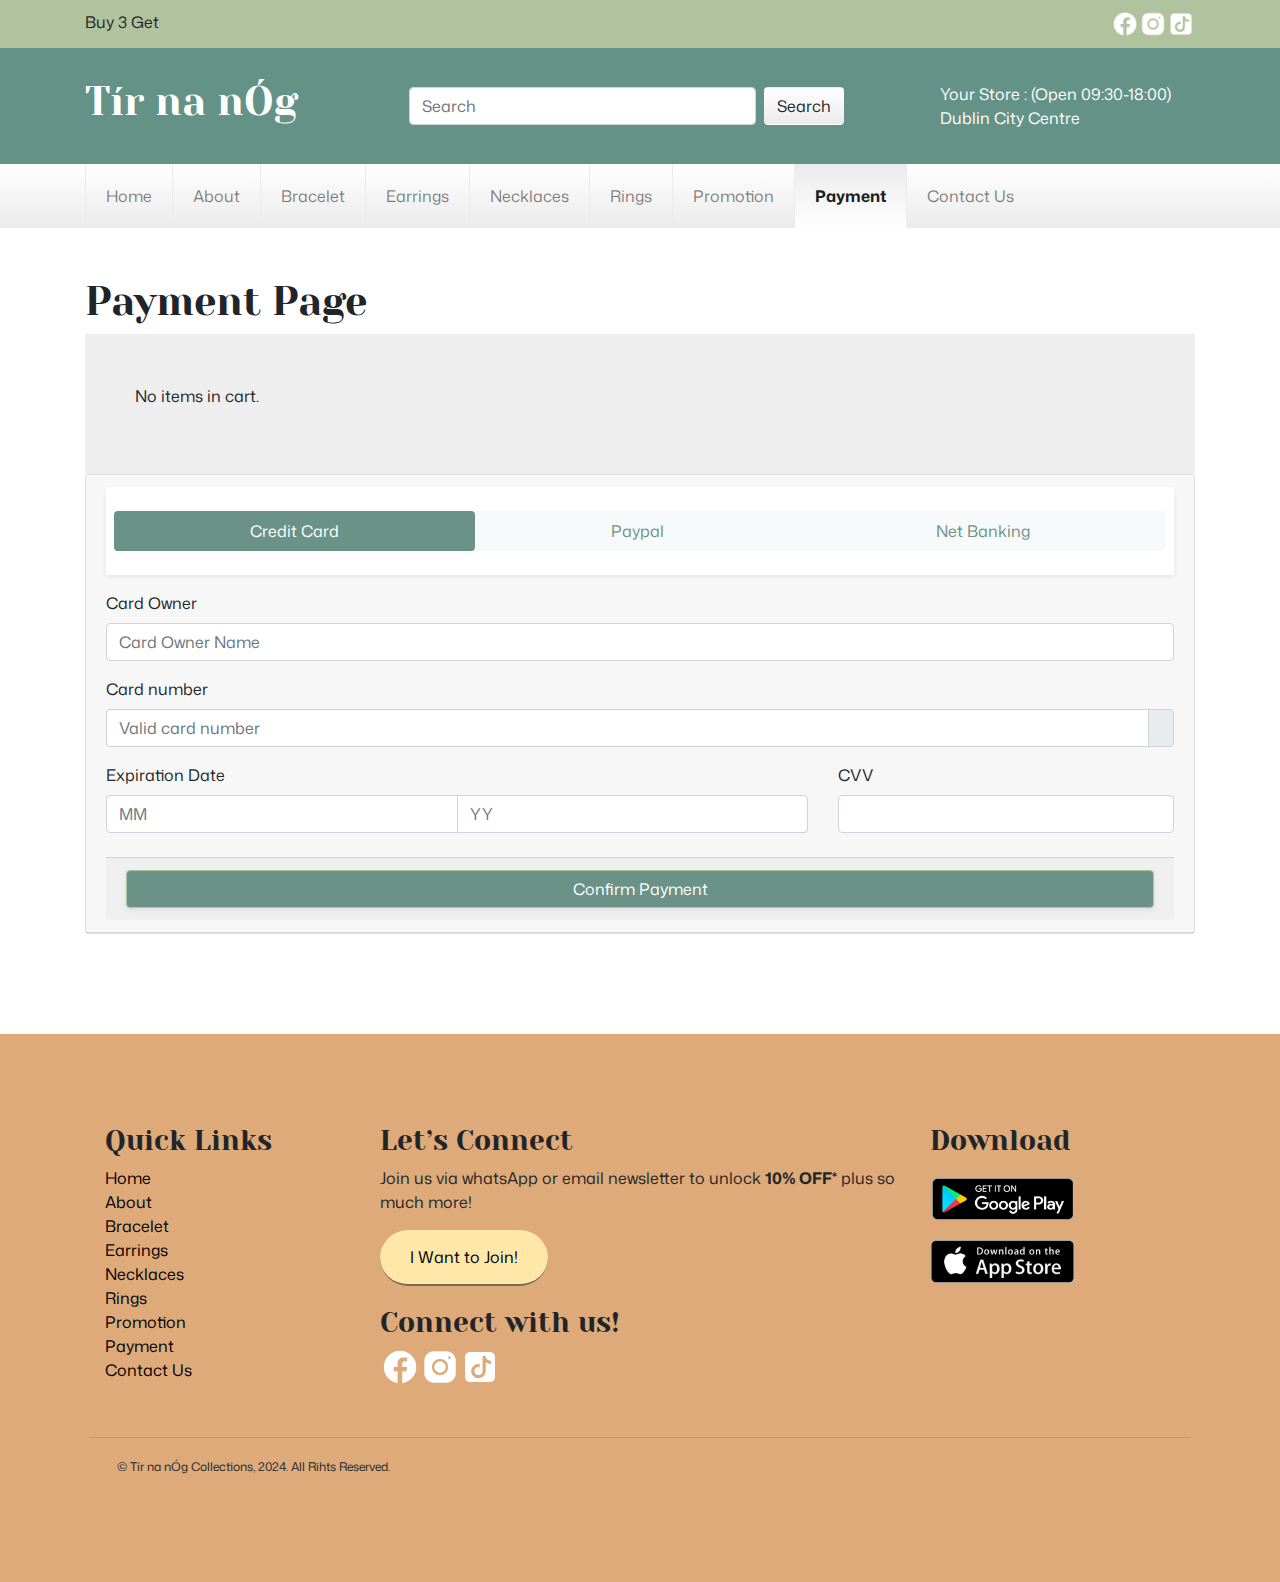
<file: payment.html>
<!DOCTYPE html>
<html lang="en-US"><!-- Opening HTML tag -->
	<head><!-- Opening HEAD tag -->
		<title>Payment Page</title><!-- Title -->
		
		<!-- Meta Tags Here -->
		<meta charset="utf-8">
		<meta name="viewport" content="width=device-width, initial-scale=1.0">
		<meta name="title" content="Tír na nÓg | Payment Page | Selling Best Design Jewelry in Dublin">
		<meta name="description" content="Tír na nÓg is gaelic term means land of eternal youth is brand new business in business specialized in selling high quality and design jewelry products across all the land of Dublin">
		<meta name="keywords" content="Tír na nÓg, jewelry, ring, earrings, bracelet, rings, dublin city">
		<meta name="robots" content="index, follow">		
		<meta name="language" content="English">
		
		<!-- Google Font -->
		<link rel="preconnect" href="https://fonts.googleapis.com">
		<link rel="preconnect" href="https://fonts.gstatic.com" crossorigin>
		<link href="https://fonts.googleapis.com/css2?family=Mona+Sans:ital,wght@0,200..900;1,200..900&family=Yeseva+One&display=swap" rel="stylesheet">
		
		<!-- Bootstrap Minimize CSS AND JS -->
		
		<!-- Offline Bootstrap CSS --> 
		<link rel="stylesheet" href="./css/bootstrap/bootstrap.min.css">
		
		<!--Bootstrap CSS-->
		<link rel="stylesheet" href="https://cdn.jsdelivr.net/npm/bootstrap@4.0.0/dist/css/bootstrap.min.css" integrity="sha384-Gn5384xqQ1aoWXA+058RXPxPg6fy4IWvTNh0E263XmFcJlSAwiGgFAW/dAiS6JXm" crossorigin="anonymous">
		<!--Bootstrap Javascript-->
		<script src="https://code.jquery.com/jquery-3.2.1.slim.min.js" integrity="sha384-KJ3o2DKtIkvYIK3UENzmM7KCkRr/rE9/Qpg6aAZGJwFDMVNA/GpGFF93hXpG5KkN" crossorigin="anonymous"></script>
		<script src="https://cdn.jsdelivr.net/npm/popper.js@1.12.9/dist/umd/popper.min.js" integrity="sha384-ApNbgh9B+Y1QKtv3Rn7W3mgPxhU9K/ScQsAP7hUibX39j7fakFPskvXusvfa0b4Q" crossorigin="anonymous"></script>
		<script src="https://cdn.jsdelivr.net/npm/bootstrap@4.0.0/dist/js/bootstrap.min.js" integrity="sha384-JZR6Spejh4U02d8jOt6vLEHfe/JQGiRRSQQxSfFWpi1MquVdAyjUar5+76PVCmYl" crossorigin="anonymous"></script>
		
		<!-- JQuery for this page (Payment Page)-->
		<script src="https://code.jquery.com/jquery-3.6.0.min.js"></script>
		<script src="./js/payment.js"></script>		
		
		<!-- Adrian CSS -->		
		<link rel="stylesheet" href="./css/adrian/adrianstyle.css">
		
		<!-- General CSS Created by Adrian, Jia, and Anh -->
		<link rel="stylesheet" href="./css/general.css">
		
		<!-- Marketing text effets in top header -->
		<script src="./js/marketing-text.js"></script>
		
		<!-- Favicon created by Adrian -->
		<link rel="icon" type="image/x-icon" href="./images/favicon.png">
	</head>
	
	<body><!-- Opening BODY tag -->
	
		<header>
			<div id="top-section-navigation">
				<div class="container">
					<div class="float-left">
						<p class="marketing-text"></p>
					</div>
					<div class="float-right">
						<ul class="social-medias">
							<li><a href="https://www.facebook.com" target="_blank"><img src="./images/icons8-facebook-64.png" alt="Facebook Icon" ></a></li>
							<li><a href="https://www.instagram.com" target="_blank"><img src="./images/icons8-instagram-64.png" alt="Instagram Icon" ></a></li>
							<li><a href="https://www.tiktok.com" target="_blank"><img src="./images/icons8-tiktok-64.png" alt="Tiktok Icon" ></a></li>
						</ul>
					</div>					
				</div>
			</div>
			<div id="logo-header">
				<div class="container">
					<div class="row">
						<div class="col">
							<div class="float-left">
								<h1 id="logo">Tír na nÓg</h1>
							</div>
						</div>
						<div class="col-6">
							<div class="search">
								<form class="form-inline">
									<input id="search-input" class="form-control mr-sm-2" type="search" placeholder="Search" aria-label="Search">
									<button class="btn my-2 my-sm-0" type="submit">Search</button>
								</form>
							</div>
						</div>
						<div id="opening-hours" class="col">
							<p>Your Store : (Open 09:30-18:00)</p>
							<p>Dublin City Centre</p>
						</div>
					</div>
				</div>
			</div>
			<div id="menu-header">
				<div class="container">
					<nav class="navbar navbar-expand-lg navbar-light">
						<button class="navbar-toggler" type="button" data-toggle="collapse" data-target="#mainNavigation" aria-controls="mainNavigation" aria-expanded="false" aria-label="Toggle navigation">
						<span class="navbar-toggler-icon"></span>
					  </button>
					  <div class="collapse navbar-collapse" id="mainNavigation">
						<div class="navbar-nav">
							<a class="nav-item nav-link" href="index.html">Home</a>
							<a class="nav-item nav-link" href="about.html">About</a>
							<a class="nav-item nav-link" href="bracelet.html">Bracelet</a>
							<a class="nav-item nav-link" href="earrings.html">Earrings</a>
							<a class="nav-item nav-link" href="necklaces.html">Necklaces</a>
							<a class="nav-item nav-link" href="rings.html">Rings</a>
							<a class="nav-item nav-link" href="promotion.html">Promotion</a>
							<a class="nav-item nav-link active" href="payment.html">Payment</a>
							<a class="nav-item nav-link" href="contact.html">Contact Us</a>
						</div>
					  </div>
					</nav>					
				</div>
			</div>
			

		</header>
		<!-- Start of the Payment Container NOTE: Due to time constraints this section is not connected to any API in the internet. It is for viewing only how it looks like using html and bootstrap framework -->
		<div id="payment-page" class="container">
			<h1>Payment Page</h1>
			<div id="cart-summary">
				<h2>Cart Summary</h2>
				<ul id="cart-items"></ul>
				<p id="total-price"></p>
			</div>			
				
			<div class="card ">
				<div class="card-header">
					<div class="bg-white shadow-sm pt-4 pl-2 pr-2 pb-2">
						<!-- Credit card form tabs -->
						<ul role="tablist" class="nav bg-light nav-pills rounded nav-fill mb-3">
							<li class="nav-item"> <a data-toggle="pill" href="#credit-card" class="nav-link active "> Credit Card </a> </li>
							<li class="nav-item"> <a data-toggle="pill" href="#paypal" class="nav-link "> Paypal </a> </li>
							<li class="nav-item"> <a data-toggle="pill" href="#net-banking" class="nav-link "> Net Banking </a> </li>
						</ul>
					</div> <!-- End -->
					
					<!-- Credit card form content -->
					<div class="tab-content"> <!-- Start tab content -->
						<!-- credit card info-->
						<div id="credit-card" class="tab-pane fade show active pt-3">
							<form id="the-form">
								<div class="form-group"> 
									<label>Card Owner</label>
									<input type="text" name="username" placeholder="Card Owner Name" required class="form-control "> </div>
								<div class="form-group"> 
									<label>Card number</label>
									<div class="input-group"> <input type="text" name="cardNumber" placeholder="Valid card number" class="form-control " required>
										<div class="input-group-append"> <span class="input-group-text text-muted"></span> </div>
									</div>
								</div>
								<div class="row">
									<div class="col-sm-8">
										<div class="form-group"> 
											<label>Expiration Date</label>
											<div class="input-group">
												<input type="number" placeholder="MM" name="month" class="form-control" required> <input type="number" placeholder="YY" name="year" class="form-control" required>
											</div>
										</div>
									</div>
									<div class="col-sm-4">
										<div class="form-group mb-4">
											<label data-toggle="tooltip" title="Three digit CV code on the back of your card">CVV</label> 
											<input type="text" required class="form-control"> </div>
									</div>
								</div>
								<div class="card-footer">
									<button type="button" class="subscribe btn btn-primary btn-block shadow-sm"> Confirm Payment </button>
								</div>
							</form>
						</div>
						<!-- Paypal info -->
						<div id="paypal" class="tab-pane fade pt-3">
						<h6 class="pb-2">Select your paypal account type</h6>
						<div class="form-group">
							<label class="radio-inline">
								<input type="radio" name="optradio" checked> Domestic
							</label> 
							<label class="radio-inline">
								<input type="radio" name="optradio" class="ml-5">International
							</label>
						</div>
						<p> <button type="button" class="btn btn-primary ">Log into my Paypal</button> </p>
						<p class="text-muted"> Note: When you click on the button you will be taken to another page that is safe to enter your payment information. After successful completion of payment you will be automatically redirected to the website to see the details of the order. </p>
					</div> <!-- End -->
						<!-- bank transfer info -->
						<div id="net-banking" class="tab-pane fade pt-3">
						<div class="form-group">
							<label>Select your Bank</label>
								<select class="form-control" id="ccmonth">
								<option value="" selected disabled>--Please select your Bank--</option>
								<option>AIS</option>
								<option>PTSB</option>
								<option>Bank of Ireland</option>
								<option>Revolut</option>
								<option>Maney Jar</option>
								<option>N26</option>							
								</select> 
						</div>
						<div class="form-group">
							<p> <button type="button" class="btn btn-primary ">Proceed Payment</button> </p>
						</div>
						<p class="text-muted">Note: When you click on the button you will be taken to another page that is safe to enter your payment information. After successful completion of payment you will be automatically redirected to the website to see the details of the order. </p>
					</div>
					</div> <!-- End tab content -->
				</div>
			</div>
		</div><!-- End of the Payement Container -->
		
		
		
		<!-- Footer Section Here -->
		<footer>
			<div class="container">
				<div class="row">
					<div id="quicklinks" class="col">
					  <h3>Quick Links</h3>
					  <ul>
						<li><a href="index.html">Home</a></li>
						<li><a href="about.html">About</a></li>
						<li><a href="bracelet.html">Bracelet</a></li>
						<li><a href="earrings.html">Earrings</a></li>
						<li><a href="necklaces.html">Necklaces</a></li>
						<li><a href="rings.html">Rings</a></li>
						<li><a href="promotion.html">Promotion</a></li>
						<li><a href="payment.html">Payment</a></li>
						<li><a href="contact.html">Contact Us</a></li>	
					  </ul>			  
					</div>
					<div id="connect" class="col-6">
						<h3>Let’s Connect</h3>
						<p>Join us via whatsApp or email newsletter to unlock <strong>10% OFF*</strong>
						plus so much more!</p>
						<a href="https://web.whatsapp.com/" target="_blank" class="ajbutton" id="connect-btn">I Want to Join!</a>
						<h3>Connect with us!</h3>
						<ul class="connect-socials-footer">
									<li><a href="https://www.facebook.com" target="_blank"><img src="./images/icons8-facebook-64.png" alt="Facebook Icon"></a></li>
									<li><a href="https://www.instagram.com" target="_blank"><img src="./images/icons8-instagram-64.png" alt="Instagram Icon"></a></li>
									<li><a href="https://www.tiktok.com" target="_blank"><img src="./images/icons8-tiktok-64.png" alt="Tiktok Icon"></a></li>
						</ul>
					</div>
					<div id="download" class="col">
						<h3>Download</h3>
						<ul>
							<li><img src="./images/google-play.webp" alt="Google Play Icon"></li>
							<li><img src="./images/apple.webp" alt="Apple Icon"></li>
							
						</ul>
					</div>
					<div class="clearfix"></div>
					<div id="copyright">
						<div class="container">
							<p>&copy; Tír na nÓg Collections, 2024. All Rihts Reserved.</p>
						</div>
					</div>
				</div>
			</div>
			
			<script src="./js/add-to-cart.js"></script>
		</footer>
		
		
		
</html><!-- Closing HTML tag -->
</file>
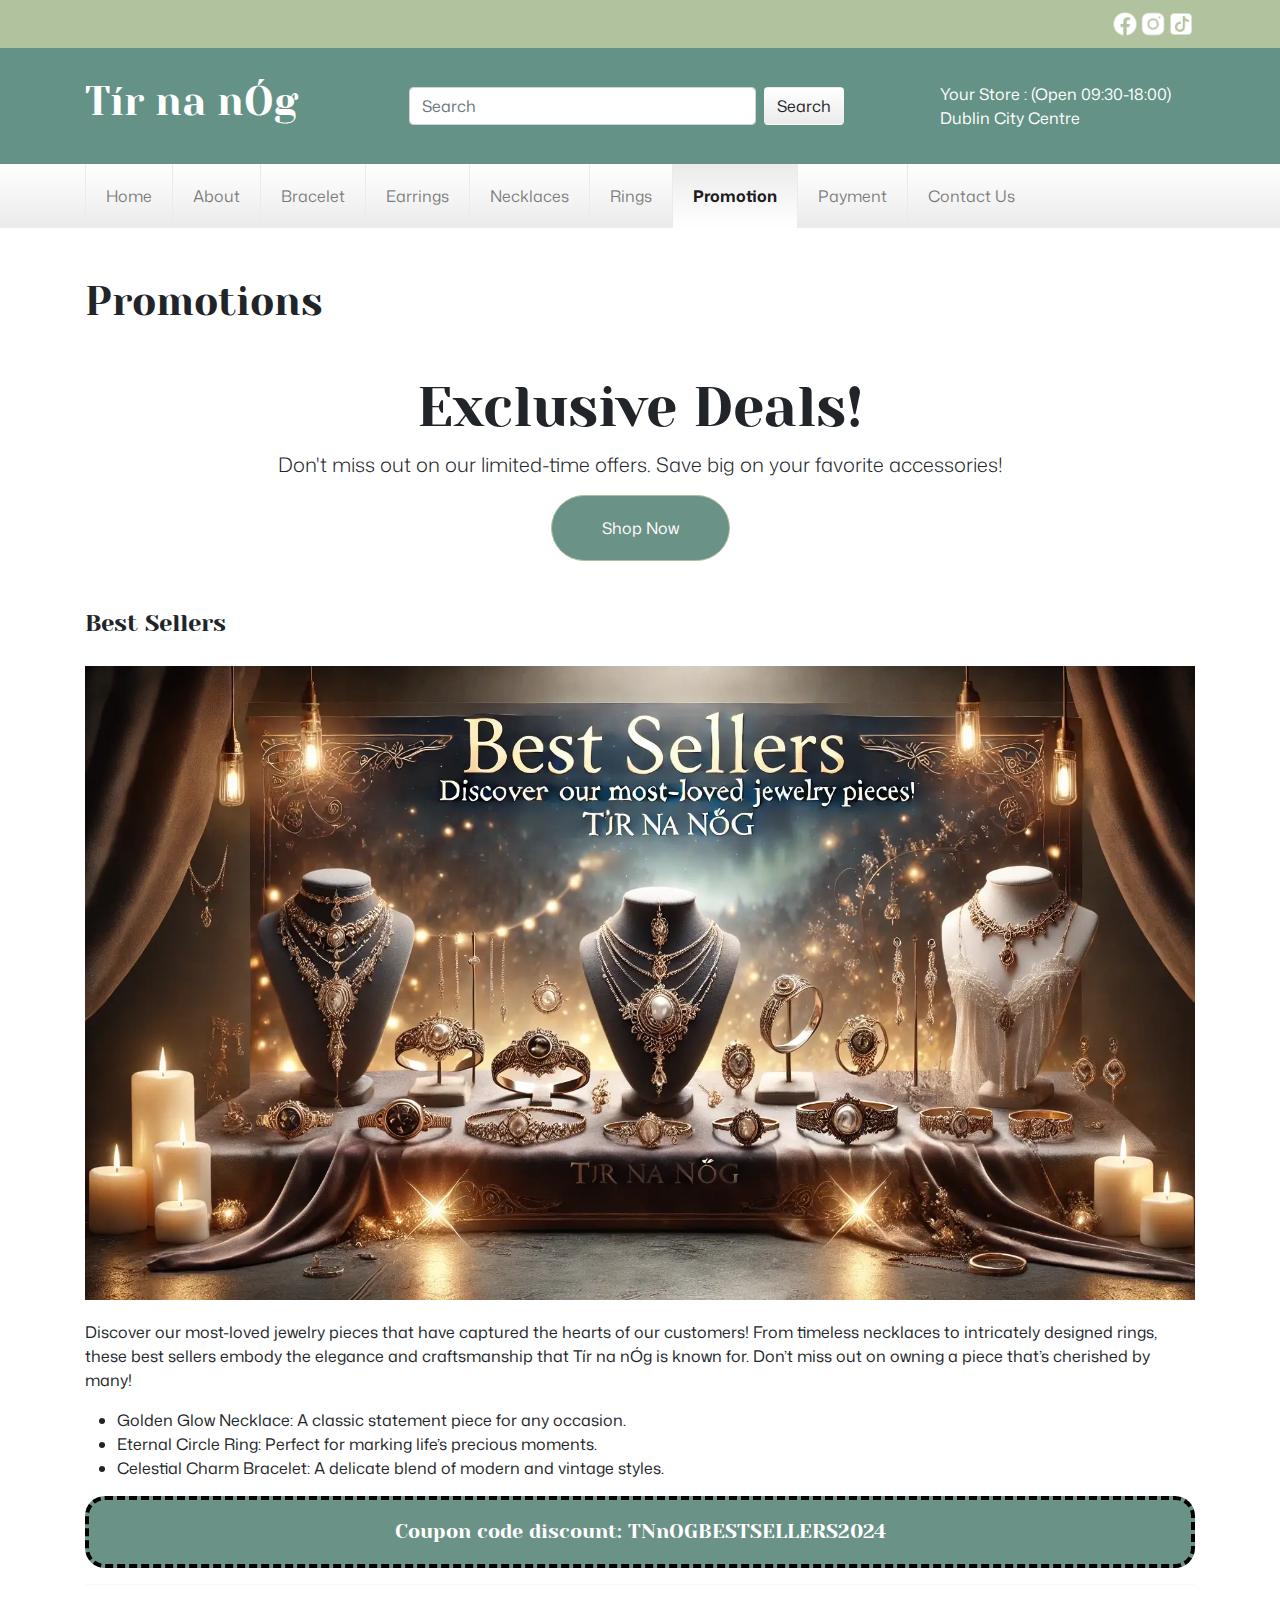
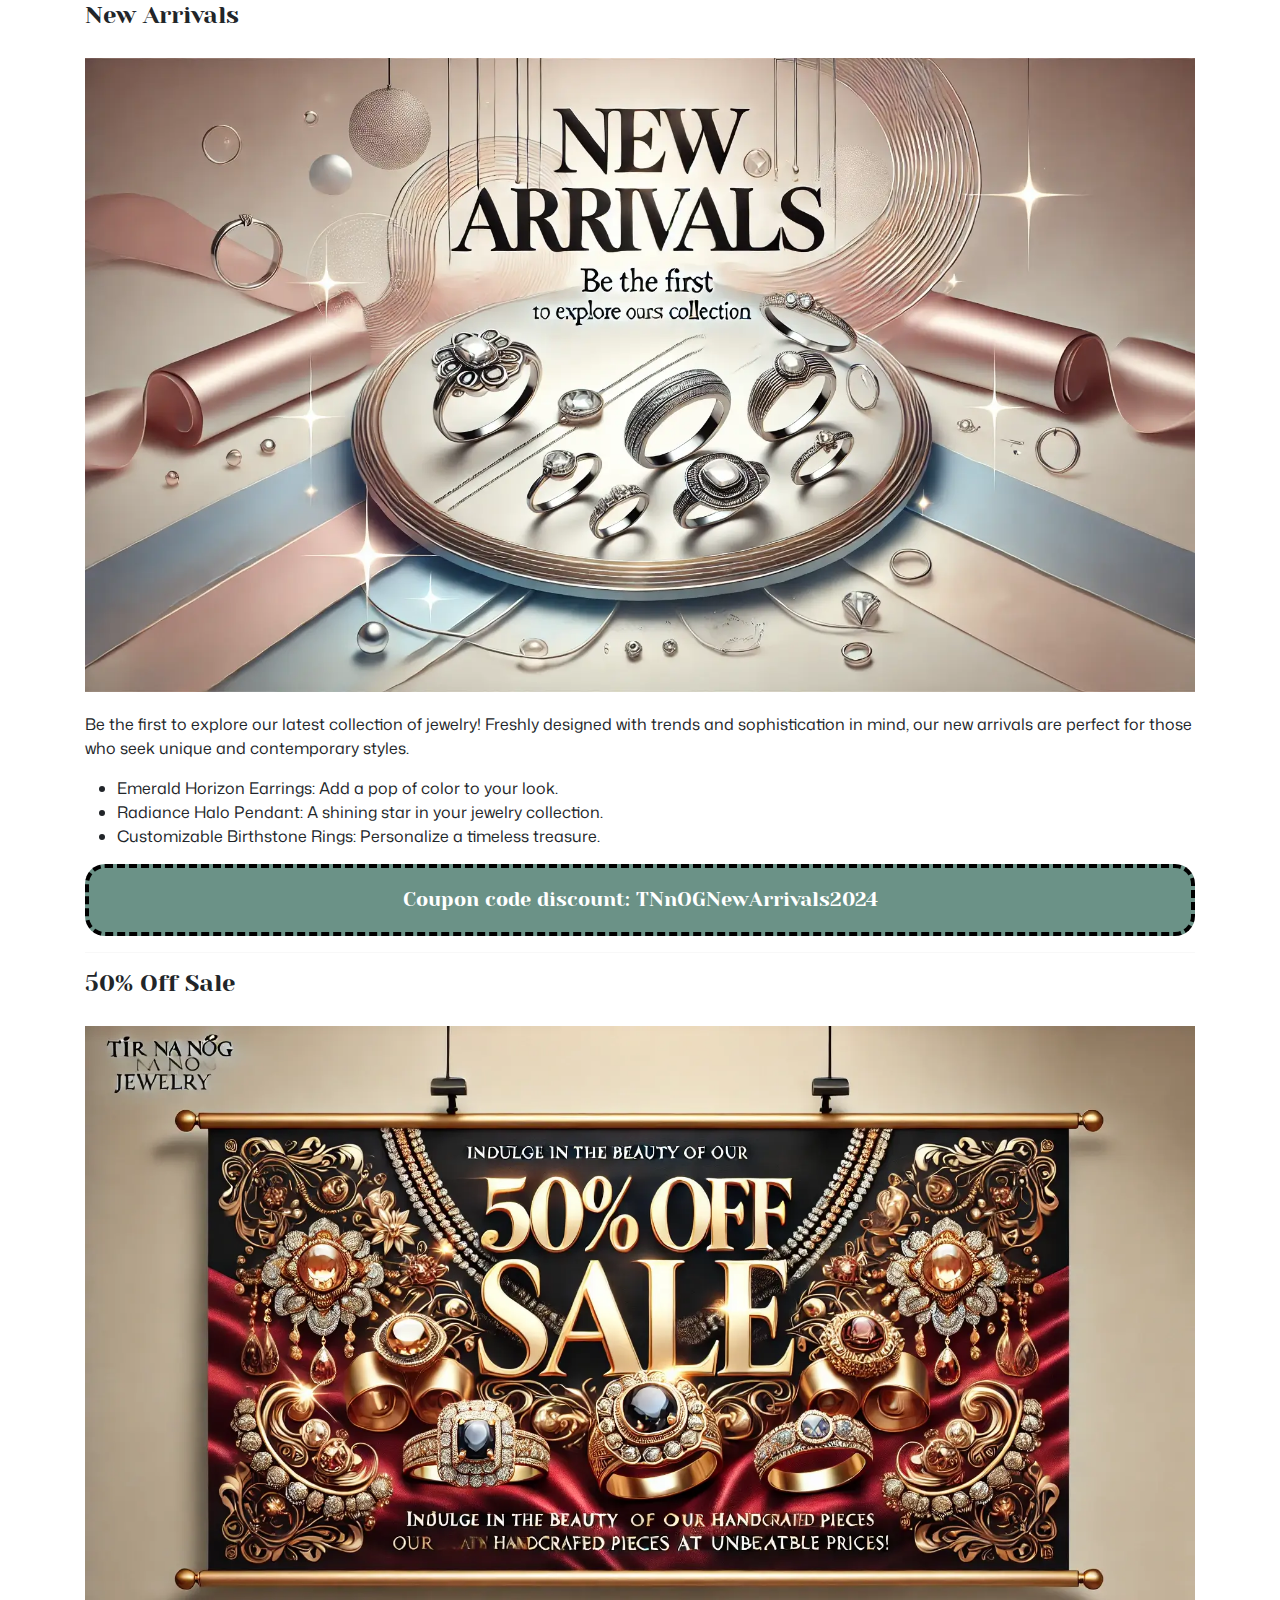
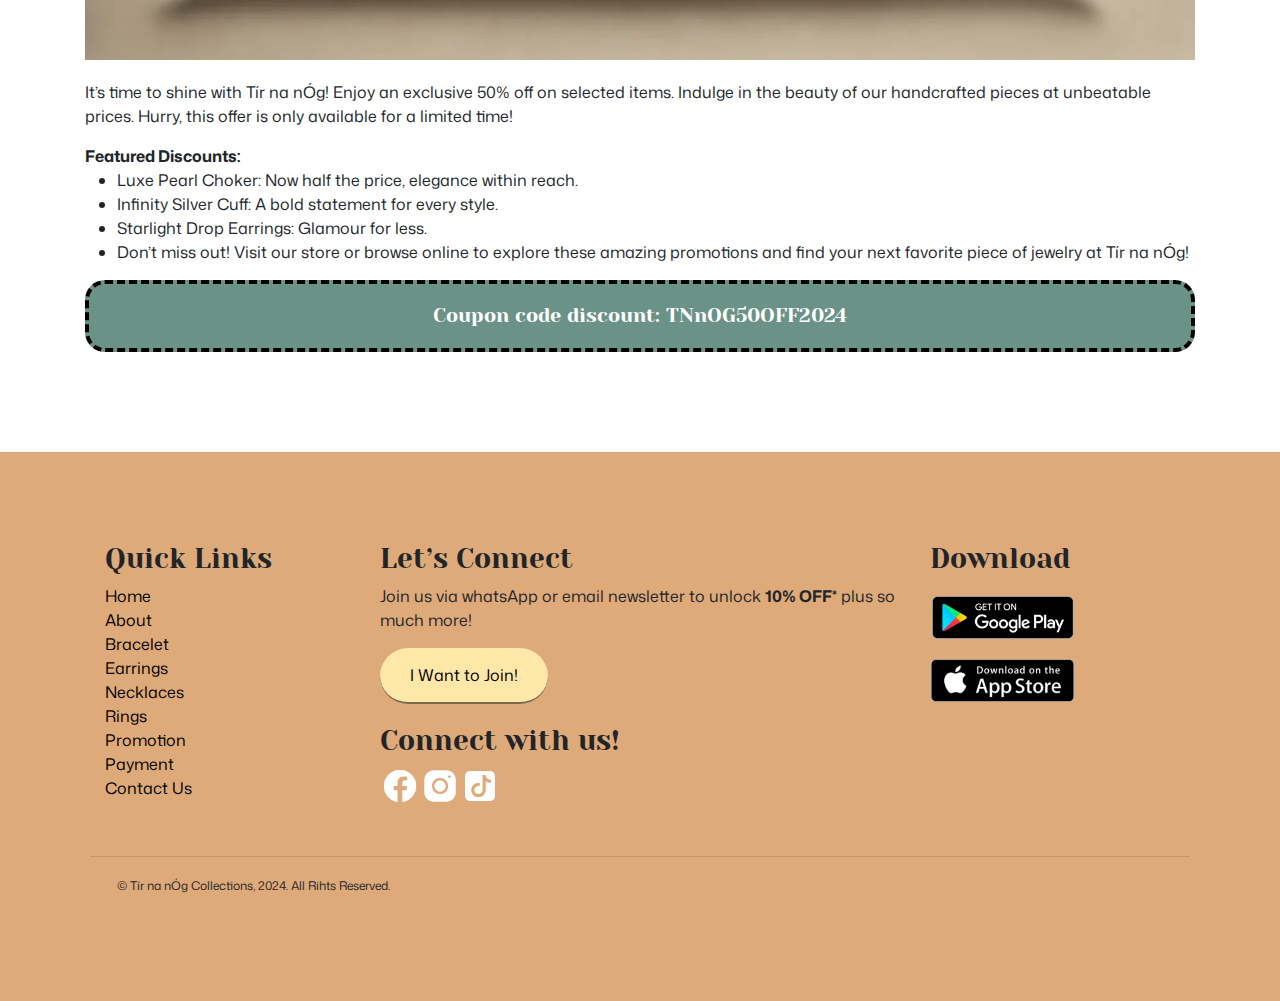
<file: promotion.html>
<!DOCTYPE html>
<html lang="en-US"><!-- Opening HTML tag -->
	<head><!-- Opening HEAD tag -->
		<title>Promotion</title><!-- Title -->
		<meta charset="utf-8">
		<meta name="viewport" content="width=device-width, initial-scale=1.0">
		
		<!-- Google Font -->
		<link rel="preconnect" href="https://fonts.googleapis.com">
		<link rel="preconnect" href="https://fonts.gstatic.com" crossorigin>
		<link href="https://fonts.googleapis.com/css2?family=Mona+Sans:ital,wght@0,200..900;1,200..900&family=Yeseva+One&display=swap" rel="stylesheet">
		
		<!-- Bootstrap Minimize CSS AND JS -->
		<!-- Offline Bootstrap CSS --> 
		<link rel="stylesheet" href="./css/bootstrap/bootstrap.min.css">
		<!--Bootstrap CSS-->
		<link rel="stylesheet" href="https://cdn.jsdelivr.net/npm/bootstrap@4.0.0/dist/css/bootstrap.min.css" integrity="sha384-Gn5384xqQ1aoWXA+058RXPxPg6fy4IWvTNh0E263XmFcJlSAwiGgFAW/dAiS6JXm" crossorigin="anonymous">
		<!--Bootstrap Javascript-->
		<script src="https://code.jquery.com/jquery-3.2.1.slim.min.js" integrity="sha384-KJ3o2DKtIkvYIK3UENzmM7KCkRr/rE9/Qpg6aAZGJwFDMVNA/GpGFF93hXpG5KkN" crossorigin="anonymous"></script>
		<script src="https://cdn.jsdelivr.net/npm/popper.js@1.12.9/dist/umd/popper.min.js" integrity="sha384-ApNbgh9B+Y1QKtv3Rn7W3mgPxhU9K/ScQsAP7hUibX39j7fakFPskvXusvfa0b4Q" crossorigin="anonymous"></script>
		<script src="https://cdn.jsdelivr.net/npm/bootstrap@4.0.0/dist/js/bootstrap.min.js" integrity="sha384-JZR6Spejh4U02d8jOt6vLEHfe/JQGiRRSQQxSfFWpi1MquVdAyjUar5+76PVCmYl" crossorigin="anonymous"></script>
		
		<!-- General CSS -->
		<link rel="stylesheet" href="./css/general.css">
		<!-- Anh CSS -->		
		<link rel="stylesheet" href="./css/anh/anhstyle.css">
		
		<!-- Marketing text effets in top header -->
		<script src="./js/marketing-text.js"></script>		
		
		<!-- Favicon -->
		<link rel="icon" type="image/x-icon" href="./images/favicon.png">
	</head>
	
	<body><!-- Opening BODY tag -->
	
		<header>
			<div id="top-section-navigation">
				<div class="container">
					<div class="float-left">
						<p class="marketing-text"></p>
					</div>
					<div class="float-right">
						<ul class="social-medias">
							<li><a href="https://www.facebook.com" target="_blank"><img src="./images/icons8-facebook-64.png" alt="Facebook Icon" ></a></li>
							<li><a href="https://www.instagram.com" target="_blank"><img src="./images/icons8-instagram-64.png" alt="Instagram Icon" ></a></li>
							<li><a href="https://www.tiktok.com" target="_blank"><img src="./images/icons8-tiktok-64.png" alt="Tiktok Icon" ></a></li>
						</ul>
					</div>					
				</div>
			</div>
			<div id="logo-header">
				<div class="container">
					<div class="row">
						<div class="col">
							<div class="float-left">
								<h1 id="logo">Tír na nÓg</h1>
							</div>
						</div>
						<div class="col-6">
							<div class="search">
								<form class="form-inline">
									<input id="search-input" class="form-control mr-sm-2" type="search" placeholder="Search" aria-label="Search">
									<button class="btn my-2 my-sm-0" type="submit">Search</button>
								</form>
							</div>
						</div>
						<div id="opening-hours" class="col">
							<p>Your Store : (Open 09:30-18:00)</p>
							<p>Dublin City Centre</p>
						</div>
					</div>
				</div>
			</div>
			<div id="menu-header">
				<div class="container">
					<nav class="navbar navbar-expand-lg navbar-light">
						<button class="navbar-toggler" type="button" data-toggle="collapse" data-target="#mainNavigation" aria-controls="mainNavigation" aria-expanded="false" aria-label="Toggle navigation">
						<span class="navbar-toggler-icon"></span>
					  </button>
					  <div class="collapse navbar-collapse" id="mainNavigation">
						<div class="navbar-nav">
							<a class="nav-item nav-link" href="index.html">Home</a>
							<a class="nav-item nav-link" href="about.html">About</a>
							<a class="nav-item nav-link" href="bracelet.html">Bracelet</a>
							<a class="nav-item nav-link" href="earrings.html">Earrings</a>
							<a class="nav-item nav-link" href="necklaces.html">Necklaces</a>
							<a class="nav-item nav-link" href="rings.html">Rings</a>
							<a class="nav-item nav-link active" href="promotion.html">Promotion</a>
							<a class="nav-item nav-link" href="payment.html">Payment</a>
							<a class="nav-item nav-link" href="contact.html">Contact Us</a>
						</div>
					  </div>
					</nav>					
				</div>
			</div>
			

		</header>
		
		<div id="promotion-page" class="container">
			<h1>Promotions</h1>
			<div id="promotion-hero" class="text-center my-5">
				<h1 class="display-4">Exclusive Deals!</h1>
				<p class="lead">Don't miss out on our limited-time offers. Save big on your favorite accessories!</p>
				<a class="btn btn-primary" href="bracelet.html">Shop Now</a>
			</div>
			
			<h4>Best Sellers</h4>
			<img id="image1" src="./images/promotion-bestsellers.webp" alt="Wide Promotion Banner about Best Sellers of Tir na nOg products" >
			<p>Discover our most-loved jewelry pieces that have captured the hearts of our customers! From timeless necklaces to intricately designed rings, these best sellers embody the elegance and craftsmanship that Tír na nÓg is known for. Don’t miss out on owning a piece that’s cherished by many!</p>
			<ul>
				<li>Golden Glow Necklace: A classic statement piece for any occasion.</li>
				<li>Eternal Circle Ring: Perfect for marking life’s precious moments.</li>
				<li>Celestial Charm Bracelet: A delicate blend of modern and vintage styles.</li>
			</ul>
			<h5 class="coupon-code">Coupon code discount: TNnOGBESTSELLERS2024</h5>
			<hr>			
			<h4>New Arrivals</h4>
			<img id="image2" src="./images/promotion-newarrivals.webp" alt="Wide Promotion Banner about New Arrivals of Tir na nOg products" >
			<p>Be the first to explore our latest collection of jewelry! Freshly designed with trends and sophistication in mind, our new arrivals are perfect for those who seek unique and contemporary styles.</p>
			<ul>
				<li>Emerald Horizon Earrings: Add a pop of color to your look.</li>
				<li>Radiance Halo Pendant: A shining star in your jewelry collection.</li>
				<li>Customizable Birthstone Rings: Personalize a timeless treasure.</li>
			</ul>
			<h5 class="coupon-code">Coupon code discount: TNnOGNewArrivals2024</h5>
			<hr>			
			<h4>50% Off Sale</h4>
			<img id="image3" src="./images/promotion-50off.webp" alt="Wide Promotion Banner about 50% Discounts of Tir na nOg products" >
			<p>It’s time to shine with Tír na nÓg! Enjoy an exclusive 50% off on selected items. Indulge in the beauty of our handcrafted pieces at unbeatable prices. Hurry, this offer is only available for a limited time!</p>

			<strong>Featured Discounts:</strong>
			<ul>
				<li>Luxe Pearl Choker: Now half the price, elegance within reach.</li>
				<li>Infinity Silver Cuff: A bold statement for every style.</li>
				<li>Starlight Drop Earrings: Glamour for less.</li>
				<li>Don’t miss out! Visit our store or browse online to explore these amazing promotions and find your next favorite piece of jewelry at Tír na nÓg!</li>
			</ul>
			<h5 class="coupon-code">Coupon code discount: TNnOG50OFF2024</h5>
		</div>
		<!-- FOOTER SECTION-->
		<footer>
			<div class="container">
				<div class="row">
					<div id="quicklinks" class="col">
					  <h3>Quick Links</h3>
					  <ul>
						<li><a href="index.html">Home</a></li>
						<li><a href="about.html">About</a></li>
						<li><a href="bracelet.html">Bracelet</a></li>
						<li><a href="earrings.html">Earrings</a></li>
						<li><a href="necklaces.html">Necklaces</a></li>
						<li><a href="rings.html">Rings</a></li>
						<li><a href="promotion.html">Promotion</a></li>
						<li><a href="payment.html">Payment</a></li>
						<li><a href="contact.html">Contact Us</a></li>	
					  </ul>			  
					</div>
					<div id="connect" class="col-6">
						<h3>Let’s Connect</h3>
						<p>Join us via whatsApp or email newsletter to unlock <strong>10% OFF*</strong>
						plus so much more!</p>
						<a href="https://web.whatsapp.com/" target="_blank" class="ajbutton" id="connect-btn">I Want to Join!</a>
						<h3>Connect with us!</h3>
						<ul class="connect-socials-footer">
									<li><a href="https://www.facebook.com" target="_blank"><img src="./images/icons8-facebook-64.png" alt="Facebook Icon"></a></li>
									<li><a href="https://www.instagram.com" target="_blank"><img src="./images/icons8-instagram-64.png" alt="Instagram Icon"></a></li>
									<li><a href="https://www.tiktok.com" target="_blank"><img src="./images/icons8-tiktok-64.png" alt="Tiktok Icon"></a></li>
						</ul>
					</div>
					<div id="download" class="col">
						<h3>Download</h3>
						<ul>
							<li><img src="./images/google-play.webp" alt="Google Play Icon"></li>
							<li><img src="./images/apple.webp" alt="Apple Icon"></li>
							
						</ul>
					</div>
					<div class="clearfix"></div>
					<div id="copyright">
						<div class="container">
							<p>&copy; Tír na nÓg Collections, 2024. All Rihts Reserved.</p>
						</div>
					</div>
				</div>
			</div>
		</footer>
		
		<script src="./js/add-to-cart.js"></script>
		
</html><!-- Closing HTML tag -->
</file>
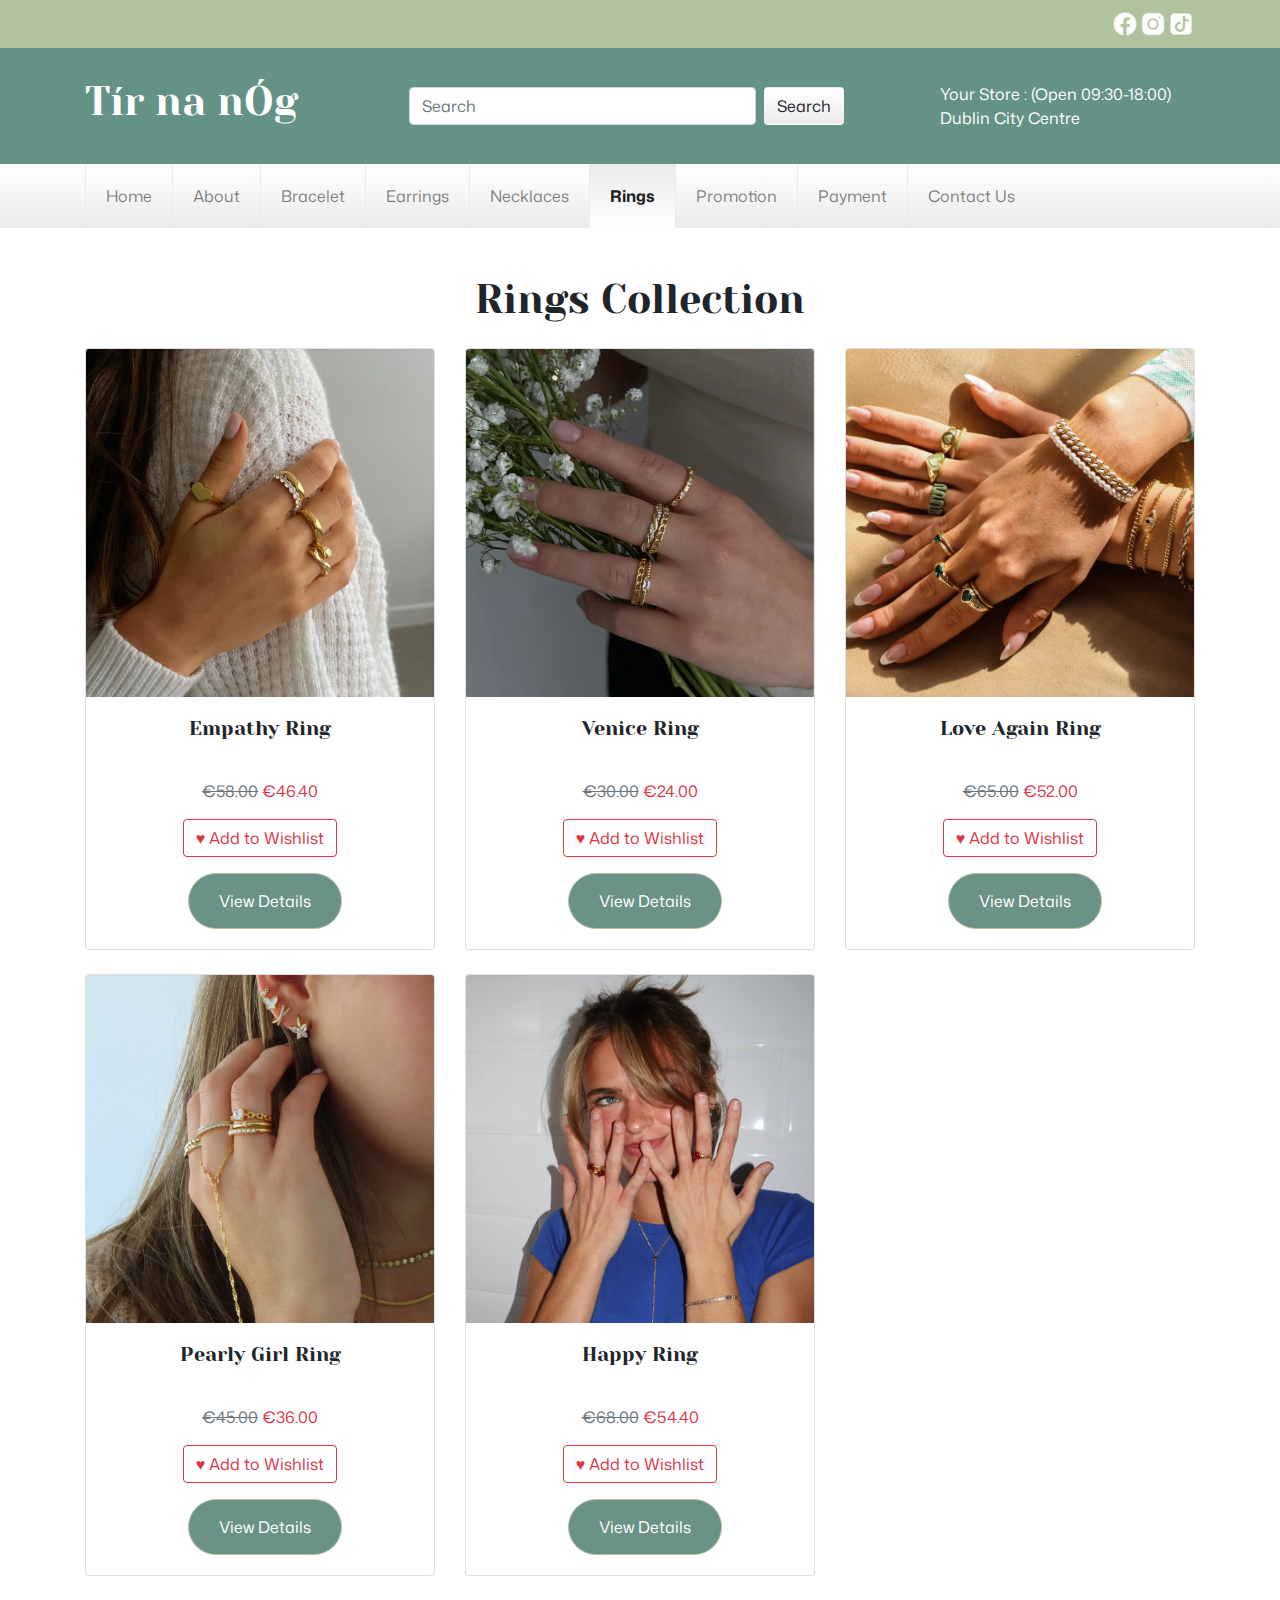
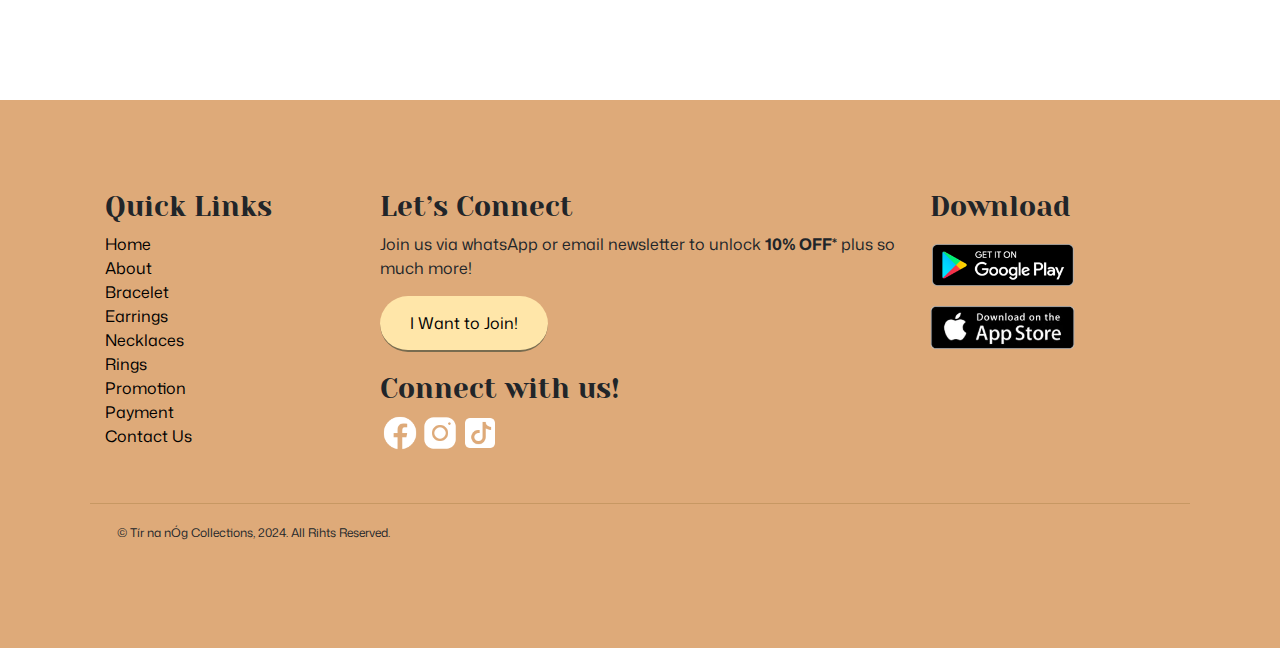
<file: rings.html>
<!DOCTYPE html>
<html lang="en">
<head>
    <meta charset="UTF-8">
    <meta name="viewport" content="width=device-width, initial-scale=1.0">
    <title>Rings Collection</title>
	
	<!-- Google Font -->
		<link rel="preconnect" href="https://fonts.googleapis.com">
		<link rel="preconnect" href="https://fonts.gstatic.com" crossorigin>
		<link href="https://fonts.googleapis.com/css2?family=Mona+Sans:ital,wght@0,200..900;1,200..900&family=Yeseva+One&display=swap" rel="stylesheet">
		
    <!-- use Bootstrap CSS -->
	<!-- Offline Bootstrap CSS --> 
	<link rel="stylesheet" href="./css/bootstrap/bootstrap.min.css">
    <link rel="stylesheet" href="https://cdn.jsdelivr.net/npm/bootstrap@4.0.0/dist/css/bootstrap.min.css" integrity="sha384-Gn5384xqQ1aoWXA+058RXPxPg6fy4IWvTNh0E263XmFcJlSAwiGgFAW/dAiS6JXm" crossorigin="anonymous">
	<!--Bootstrap Javascript-->
	<script src="https://code.jquery.com/jquery-3.2.1.slim.min.js" integrity="sha384-KJ3o2DKtIkvYIK3UENzmM7KCkRr/rE9/Qpg6aAZGJwFDMVNA/GpGFF93hXpG5KkN" crossorigin="anonymous"></script>
	<script src="https://cdn.jsdelivr.net/npm/popper.js@1.12.9/dist/umd/popper.min.js" integrity="sha384-ApNbgh9B+Y1QKtv3Rn7W3mgPxhU9K/ScQsAP7hUibX39j7fakFPskvXusvfa0b4Q" crossorigin="anonymous"></script>
	<script src="https://cdn.jsdelivr.net/npm/bootstrap@4.0.0/dist/js/bootstrap.min.js" integrity="sha384-JZR6Spejh4U02d8jOt6vLEHfe/JQGiRRSQQxSfFWpi1MquVdAyjUar5+76PVCmYl" crossorigin="anonymous"></script>
    
	<!-- General CSS -->
	<link rel="stylesheet" href="./css/general.css">
	<!-- Jia CSS -->
    <link rel="stylesheet" href="./css/jia/jiastyle.css">
	
	<!-- Marketing text effets in top header -->
	<script src="./js/marketing-text.js"></script>
	
	<!-- Favicon -->
	<link rel="icon" type="image/x-icon" href="./images/favicon.png">
	


</head>
<body class="bg-light-pink">
    <!-- navigation -->
    <header>
		<div id="top-section-navigation">
			<div class="container">
				<div class="float-left">
					<p class="marketing-text"></p>
				</div>
				<div class="float-right">
					<ul class="social-medias">
						<li><a href="https://www.facebook.com" target="_blank"><img src="./images/icons8-facebook-64.png" alt="Facebook Icon" ></a></li>
						<li><a href="https://www.instagram.com" target="_blank"><img src="./images/icons8-instagram-64.png" alt="Instagram Icon" ></a></li>
						<li><a href="https://www.tiktok.com" target="_blank"><img src="./images/icons8-tiktok-64.png" alt="Tiktok Icon" ></a></li>
					</ul>
				</div>					
			</div>
		</div>
		<div id="logo-header">
			<div class="container">
				<div class="row">
					<div class="col">
						<div class="float-left">
							<h1 id="logo">Tír na nÓg</h1>
						</div>
					</div>
					<div class="col-6">
						<div class="search">
							<form class="form-inline">
								<input id="search-input" class="form-control mr-sm-2" type="search" placeholder="Search" aria-label="Search">
								<button class="btn my-2 my-sm-0" type="submit">Search</button>
							</form>
						</div>
					</div>
					<div id="opening-hours" class="col">
						<p>Your Store : (Open 09:30-18:00)</p>
						<p>Dublin City Centre</p>
					</div>
				</div>
			</div>
		</div>
		<div id="menu-header">
			<div class="container">
				<nav class="navbar navbar-expand-lg navbar-light">
					<button class="navbar-toggler" type="button" data-toggle="collapse" data-target="#mainNavigation" aria-controls="mainNavigation" aria-expanded="false" aria-label="Toggle navigation">
					<span class="navbar-toggler-icon"></span>
				  </button>
				  <div class="collapse navbar-collapse" id="mainNavigation">
					<div class="navbar-nav">
						<a class="nav-item nav-link" href="index.html">Home</a>
						<a class="nav-item nav-link" href="about.html">About</a>
						<a class="nav-item nav-link" href="bracelet.html">Bracelet</a>
						<a class="nav-item nav-link" href="earrings.html">Earrings</a>
						<a class="nav-item nav-link" href="necklaces.html">Necklaces</a>
						<a class="nav-item nav-link active" href="rings.html">Rings</a>
						<a class="nav-item nav-link" href="promotion.html">Promotion</a>
						<a class="nav-item nav-link" href="payment.html">Payment</a>
						<a class="nav-item nav-link" href="contact.html">Contact Us</a>
					</div>
				  </div>
				</nav>					
			</div>
		</div>
		

	</header>

    <!-- product display -->
    <main class="container my-5">
        <h1 class="text-center mb-4">Rings Collection</h1>
        <div class="row" id="product-grid">
      
        </div>
    </main>

    <!-- footer -->
	<footer>
		<div class="container">
			<div class="row">
				<div id="quicklinks" class="col">
				  <h3>Quick Links</h3>
				  <ul>
					<li><a href="index.html">Home</a></li>
					<li><a href="about.html">About</a></li>
					<li><a href="bracelet.html">Bracelet</a></li>
					<li><a href="earrings.html">Earrings</a></li>
					<li><a href="necklaces.html">Necklaces</a></li>
					<li><a href="rings.html">Rings</a></li>
					<li><a href="promotion.html">Promotion</a></li>
					<li><a href="payment.html">Payment</a></li>
					<li><a href="contact.html">Contact Us</a></li>	
				  </ul>			  
				</div>			
				<div id="connect" class="col-6">
					<h3>Let’s Connect</h3>
					<p>Join us via whatsApp or email newsletter to unlock <strong>10% OFF*</strong>
					plus so much more!</p>
					<a href="https://web.whatsapp.com/" target="_blank" class="ajbutton" id="connect-btn">I Want to Join!</a>
					<h3>Connect with us!</h3>
					<ul class="connect-socials-footer">
								<li><a href="https://www.facebook.com" target="_blank"><img src="./images/icons8-facebook-64.png" alt="Facebook Icon" ></a></li>
								<li><a href="https://www.instagram.com" target="_blank"><img src="./images/icons8-instagram-64.png" alt="Instagram Icon" ></a></li>
								<li><a href="https://www.tiktok.com" target="_blank"><img src="./images/icons8-tiktok-64.png" alt="Tiktok Icon" ></a></li>
					</ul>
				</div>
				<div id="download" class="col">
					<h3>Download</h3>
					<ul>
						<li><img src="./images/google-play.webp" alt="Google Play"/></li>
						<li><img src="./images/apple.webp" alt="Apple Store"/></li>
						
					</ul>
				</div>
				<div class="clearfix"></div>
				<div id="copyright">
					<div class="container">
						<p>&copy; Tír na nÓg Collections, 2024. All Rihts Reserved.</p>
					</div>
				</div>
			</div>	
		</div>
		
		<script src="./js/add-to-cart.js"></script>
	</footer>
	
	
	
	<script src="https://cdn.jsdelivr.net/npm/bootstrap@5.3.0/dist/js/bootstrap.bundle.min.js"></script>
    <script src="js/jiarings.js"></script>
	
</html>
</file>
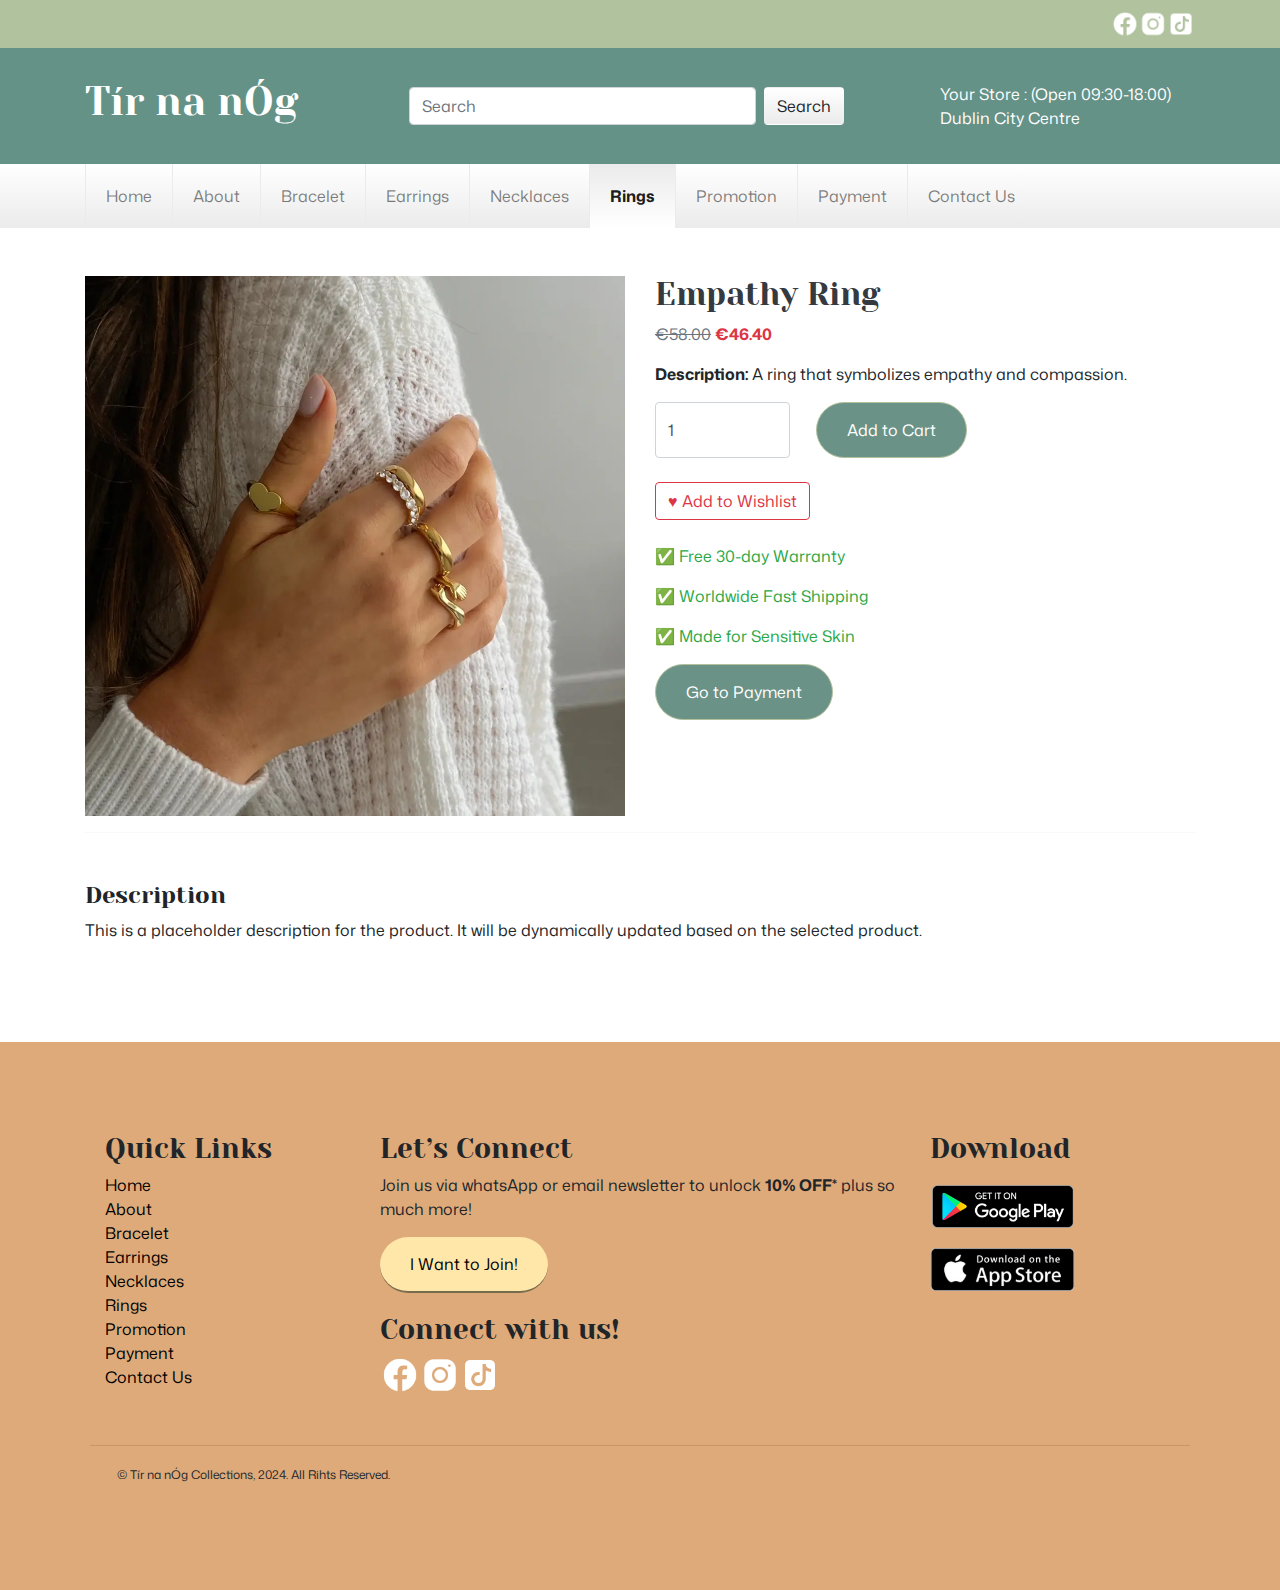
<file: ringsdetail.html>
<!DOCTYPE html>
<html lang="en">
<head>
    <meta charset="UTF-8">
    <meta name="viewport" content="width=device-width, initial-scale=1.0">
    <title>Necklace Details</title>
	
	<!-- Google Font -->
		<link rel="preconnect" href="https://fonts.googleapis.com">
		<link rel="preconnect" href="https://fonts.gstatic.com" crossorigin>
		<link href="https://fonts.googleapis.com/css2?family=Mona+Sans:ital,wght@0,200..900;1,200..900&family=Yeseva+One&display=swap" rel="stylesheet">
		
    <!-- use Bootstrap CSS -->
	<!-- Offline Bootstrap CSS --> 
	<link rel="stylesheet" href="./css/bootstrap/bootstrap.min.css">
    <link rel="stylesheet" href="https://cdn.jsdelivr.net/npm/bootstrap@4.0.0/dist/css/bootstrap.min.css" integrity="sha384-Gn5384xqQ1aoWXA+058RXPxPg6fy4IWvTNh0E263XmFcJlSAwiGgFAW/dAiS6JXm" crossorigin="anonymous">
	<!--Bootstrap Javascript-->
	<script src="https://code.jquery.com/jquery-3.2.1.slim.min.js" integrity="sha384-KJ3o2DKtIkvYIK3UENzmM7KCkRr/rE9/Qpg6aAZGJwFDMVNA/GpGFF93hXpG5KkN" crossorigin="anonymous"></script>
	<script src="https://cdn.jsdelivr.net/npm/popper.js@1.12.9/dist/umd/popper.min.js" integrity="sha384-ApNbgh9B+Y1QKtv3Rn7W3mgPxhU9K/ScQsAP7hUibX39j7fakFPskvXusvfa0b4Q" crossorigin="anonymous"></script>
	<script src="https://cdn.jsdelivr.net/npm/bootstrap@4.0.0/dist/js/bootstrap.min.js" integrity="sha384-JZR6Spejh4U02d8jOt6vLEHfe/JQGiRRSQQxSfFWpi1MquVdAyjUar5+76PVCmYl" crossorigin="anonymous"></script>    
	
	<!-- Jia CSS -->
    <link rel="stylesheet" href="./css/jia/jiastyle.css">
	
	<!-- General CSS -->
	<link rel="stylesheet" href="./css/general.css">
	
	<!-- Marketing text effets in top header -->
	<script src="./js/marketing-text.js"></script>
	
	<!-- Favicon -->
	<link rel="icon" type="image/x-icon" href="./images/favicon.png">
	
</head>
<body class="bg-light-pink">
    <!-- navigation -->
    <header>
		<div id="top-section-navigation">
			<div class="container">
				<div class="float-left">
					<p class="marketing-text"></p>
				</div>
				<div class="float-right">
					<ul class="social-medias">
						<li><a href="https://www.facebook.com" target="_blank"><img src="./images/icons8-facebook-64.png" alt="Facebook Icon" ></a></li>
						<li><a href="https://www.instagram.com" target="_blank"><img src="./images/icons8-instagram-64.png" alt="Instagram Icon" ></a></li>
						<li><a href="https://www.tiktok.com" target="_blank"><img src="./images/icons8-tiktok-64.png" alt="Tiktok Icon" ></a></li>
					</ul>
				</div>					
			</div>
		</div>
		<div id="logo-header">
			<div class="container">
				<div class="row">
					<div class="col">
						<div class="float-left">
							<h1 id="logo">Tír na nÓg</h1>
						</div>
					</div>
					<div class="col-6">
						<div class="search">
							<form class="form-inline">
								<input id="search-input" class="form-control mr-sm-2" type="search" placeholder="Search" aria-label="Search">
								<button class="btn my-2 my-sm-0" type="submit">Search</button>
							</form>
						</div>
					</div>
					<div id="opening-hours" class="col">
						<p>Your Store : (Open 09:30-18:00)</p>
						<p>Dublin City Centre</p>
					</div>
				</div>
			</div>
		</div>
		<div id="menu-header">
			<div class="container">
				<nav class="navbar navbar-expand-lg navbar-light">
					<button class="navbar-toggler" type="button" data-toggle="collapse" data-target="#mainNavigation" aria-controls="mainNavigation" aria-expanded="false" aria-label="Toggle navigation">
					<span class="navbar-toggler-icon"></span>
				  </button>
				  <div class="collapse navbar-collapse" id="mainNavigation">
					<div class="navbar-nav">
						<a class="nav-item nav-link" href="index.html">Home</a>
						<a class="nav-item nav-link" href="about.html">About</a>
						<a class="nav-item nav-link" href="bracelet.html">Bracelet</a>
						<a class="nav-item nav-link" href="earrings.html">Earrings</a>
						<a class="nav-item nav-link" href="necklaces.html">Necklaces</a>
						<a class="nav-item nav-link active" href="rings.html">Rings</a>
						<a class="nav-item nav-link" href="promotion.html">Promotion</a>
						<a class="nav-item nav-link" href="payment.html">Payment</a>
						<a class="nav-item nav-link" href="contact.html">Contact Us</a>
					</div>
				  </div>
				</nav>					
			</div>
		</div>
		

	</header>

    <!-- product details -->
    <main class="container my-5">
        <div class="row">
            <!-- product pictures -->
            <div class="col-md-6 text-center">
                <img id="product-image" src="images/placeholder.png" class="img-fluid" alt="Product Image">
            </div>
            <!-- product information -->
            <div class="col-md-6">
                <h2 id="product-name" class="text-dark"></h2>
                <p class="text-muted">
                    <span id="product-original-price" class="text-decoration-line-through"></span>
                    <span id="product-discounted-price" class="text-danger fw-bold"></span>
                </p>
                <p>
                    <strong>Description:</strong>
                    <span id="product-description"></span>
                </p>
                <div class="d-flex mb-4">
                    <input id="quantity" type="number" class="form-control w-25 me-3" value="1" min="1">
                    <button id="product-btn" class="btn btn-primary add-to-cart">Add to Cart</button>
                </div>
                <button class="btn btn-outline-danger">♥ Add to Wishlist</button>
                <p class="mt-4 text-success">✅ Free 30-day Warranty</p>
                <p class="text-success">✅ Worldwide Fast Shipping</p>
                <p class="text-success">✅ Made for Sensitive Skin</p>
				<button id="go-to-payment" class="green-btn ajbutton">Go to Payment</button>
            </div>
        </div>
        <hr>
        <!-- product description -->
        <section class="mt-5">
            <h4>Description</h4>
            <p id="product-description">This is a placeholder description for the product. It will be dynamically updated based on the selected product.</p>
        </section>
    </main>

    <!-- footer -->
	<footer>
		<div class="container">
			<div class="row">
				<div id="quicklinks" class="col">
				  <h3>Quick Links</h3>
				  <ul>
					<li><a href="index.html">Home</a></li>
					<li><a href="about.html">About</a></li>
					<li><a href="bracelet.html">Bracelet</a></li>
					<li><a href="earrings.html">Earrings</a></li>
					<li><a href="necklaces.html">Necklaces</a></li>
					<li><a href="rings.html">Rings</a></li>
					<li><a href="promotion.html">Promotion</a></li>
					<li><a href="payment.html">Payment</a></li>
					<li><a href="contact.html">Contact Us</a></li>			
				  </ul>			  
				</div>			
				<div id="connect" class="col-6">
					<h3>Let’s Connect</h3>
					<p>Join us via whatsApp or email newsletter to unlock <strong>10% OFF*</strong>
					plus so much more!</p>
					<a href="https://web.whatsapp.com/" target="_blank" class="ajbutton" id="connect-btn">I Want to Join!</a>
					<h3>Connect with us!</h3>
					<ul class="connect-socials-footer">
								<li><a href="https://www.facebook.com" target="_blank"><img src="./images/icons8-facebook-64.png" alt="Facebook Icon" ></a></li>
								<li><a href="https://www.instagram.com" target="_blank"><img src="./images/icons8-instagram-64.png" alt="Instagram Icon" ></a></li>
								<li><a href="https://www.tiktok.com" target="_blank"><img src="./images/icons8-tiktok-64.png" alt="Tiktok Icon" ></a></li>
					</ul>
				</div>
				<div id="download" class="col">
					<h3>Download</h3>
					<ul>
						<li><img src="./images/google-play.webp" alt="Google Play"/></li>
						<li><img src="./images/apple.webp" alt="Apple Store"/></li>
						
					</ul>
				</div>
				<div class="clearfix"></div>
				<div id="copyright">
					<div class="container">
						<p>&copy; Tír na nÓg Collections, 2024. All Rihts Reserved.</p>
					</div>
				</div>
			</div>	
		</div>
		
		
		<script src="./js/add-to-cart.js"></script>
	</footer>
	
	<!-- use Bootstrap and JavaScript -->
    <script src="https://cdn.jsdelivr.net/npm/bootstrap@5.3.0/dist/js/bootstrap.bundle.min.js"></script>
    <script src="js/jiaringsdetail.js"></script>
	
</html>
</file>
<file: css/adrian/adrianstyle.css>
/* collections section in homepage */

input.quantity {
    width: 50px;
}

div#collections h2 {
    padding: 20px 0;
    color: #d9aa74;
    font-size: 40px;
}

div#collections {
    height: auto;
    padding: 50px;
}

div#collections img {
    width: 270px;
}

div#collections li {
    float: left;
    display: flex;
	margin: 3px;
}
div#collections ul {
    list-style: none;
    margin: 0;
    padding: 0;
}

div#collections ul li a {
    display: flex;
    position: relative;
}

h3.catg-name {
    left: 0;
    right: 0;
    position: absolute;
    text-align: center;
    bottom: -8px;
    background: #0000004f;
    color: #ffffff;
    padding: 15px;
}

h3.catg-name:hover {
    background: #709287;
}

/* featured products in homepage */

div#featured-products {
    background: #f3f3f3;
    padding: 100px;
    margin: 50px 0;
}

div#featured-products .nav-item a {
    color: #709287;
	font-size:18px;
}

div#myTabContent {
    padding-top: 30px;
}

div#payment-page {
    margin-top: 50px;
}

button#go-to-payment {
    margin: 50px auto 0;
    display: inherit;
}

/* payment page*/

div#cart-summary {
    padding: 50px;
    background: #eeeeee;
}

.nav-pills .nav-link.active, .nav-pills .show>.nav-link {
    background-color: #6b9287;
}

.nav-link{
	color:#6b9287;
}

.nav-link:hover{
	color:#000000;
}

.btn-primary {
    color: #fff;
    background-color: #6b9287;
    border-color: #B1C29E;
}

.btn-primary:hover{
	background-color:#B1C29E;
	border-color: #6b9287;
}
</file>
<file: css/general.css>
/* General Classes, Header, Navigation by Adrian */

.h1, .h2, .h3, .h4, .h5, .h6, h1, h2, h3, h4, h5, h6 {
    font-family: "Yeseva One", serif;
	font-weight: 400;
	font-style: normal;
}

body{
	font-family: "Mona Sans", sans-serif;
}

.ajbutton{
	padding: 15px 30px;
    border-radius: 40px;
    display: inline-block;
    margin-bottom: 20px;
	border-bottom: 2px solid #00000087;
}

header {
    min-height: 150px;
    background: #659287;
}

.marketing-text {
  margin: auto;
}

ul.social-medias li img {
    width: 28px;
}
ul.social-medias li {
    float: left;
}
ul.social-medias {
    list-style: none;
}

h1#logo {
    color: #ffffff;
    padding: 30px 0;
}

.search {
    margin: 39px;
}

button.btn.my-2.my-sm-0 {
    background-image: linear-gradient(#ffffff, #ebebeb);
}
button.btn.my-2.my-sm-0:hover {
    background-image: linear-gradient(#ebebeb, #ffffff);
}

input#search-input {
    min-width: 75%;
}


div#opening-hours p {
    margin: 0;
    color: #fff;
}

div#opening-hours {
    align-content: center;
}

div#top-section-navigation {
    background-color: #B1C29E;
    padding: 10px;
    display: flex;
}

div#top-section-navigation p{
    margin:0;
}

div#menu-header {
    background-color: #fff;
    background-image: linear-gradient(#ffffff, #ebebeb);
}

div#menu-header  nav.navbar.navbar-expand-lg {
    padding: 0;
    margin: 0;
}

div.navbar-nav a {
    color: #000;
    position: relative;
    padding: 20px!important;
	float: left;
    display: inline-block; 
	border-left: 1px solid #ebebeb;
}

div.navbar-nav a:hover, div.navbar-nav a.active {
    font-weight: 700;
    text-decoration: none;
    color: #6b9287;
	background-image: linear-gradient(#ebebeb, #ffffff);
}

button.navbar-toggler {
    margin: 0 auto;
}

div#menu-header li a:last-child {
    border-right: 1px solid #ebebeb;
}

/* ABOUT US PAGE PREVIEW  BY LIUJIA */

div#about-preview {
    background: #fde5a5;
    padding: 50px 0;
}

button.green-btn, a.green-btn {
    background: #6b9287;
    color: #ffffff;
    border: 1px solid #b3c19d;
}

/* FOOTER SECTION DOWNLOAD, AND COPYRIGHT BY LIUJA*/
footer{
	min-height: 400px;
	background: #DEAA79;
	padding: 90px;
	margin-top: 100px;
}

div#download img {
    width: 145px;
}

div#download li {
    margin: 20px 0;
}
div#download ul {
    list-style: none;
    padding: 0;
}


/* Footer Quick Links Section and Let's Connect by Anh */


div#quicklinks ul {
    list-style: none;
    margin: 0;
    padding: 0;
}

div#quicklinks ul li a {
    color: #000;
}


a#connect-btn {
    background: #FFE6A9;
    color: #000000;
}

ul.connect-socials-footer img {
    width: 40px;
}

ul.connect-socials-footer li {
    float: left;
}
ul.connect-socials-footer {
    list-style: none;
    margin: 0;
    padding: 0;
}

div#copyright p {
    font-size: 12px;
}

div#copyright {
    display: inline-block;
    margin: 50px 0 0;
    border-top: 1px solid #c79863;
    width: 100%;
    padding-top: 20px;
}


/* Mobile Responsive by Adrian */ 


/* IPAD 1024px */
@media only screen and (max-width: 1024px) {
	div#opening-hours {
		text-align: center;
	}

	a.nav-item.nav-link {
		font-size: 15px;
	}

	div#collections li {
		float: none;
		display: flex;
		justify-content: center;
	}

	.card {
		text-align: center;
	}

	.ajbutton {
		padding: 10px;
		margin-top: 14px;
	}	
}

/* IPAD 768px */
@media only screen and (max-width: 768px) {

	.col, .col-6, div#opening-hours {
		width: 100%;
		float: none;
		flex: unset;
		text-align: center;
		max-width: 100%;
	}

	.float-left, .float-right {
		float: none !important;
		text-align: center;
	}

	ul.social-medias {
		width: 147px;
		margin: 0 auto;
	}
	
	h1#logo {
		color: #ffffff;
		padding: 10px 0;
	}

	.search {
		margin: 10px;
	}

	input#search-input {
		min-width: 87%;
	}

	div#opening-hours {
		margin-bottom: 20px;
	}

	ul.connect-socials-footer {
			height: 10px;
			width: 125px;
			margin: 0 auto 50px;
	}
	
}

/* MOBILE 500px */
@media only screen and (max-width: 500px) {	
	body {
		text-align: center;
	}

	input#search-input {
		min-width: 100%;
	}
		
	button.btn.my-2.my-sm-0 {
	width: 100%;
	}

	div#featured-products {
		padding: 0px;
	}

	footer {
		padding: 50px 0;
	}	
}
</file>
<file: css/jia/jiastyle.css>
/* About Us Page */

div#about-page {
    margin-top: 50px;
}

img#about-img {
    width: 100%;
    margin: 0 0 20px;
}

p#about-hg {
    background: #dedede;
    border-radius: 20px;
    padding: 50px;
}


/* Button override css */

.btn-primary {
    background-color: #6b9287;
    border-color: #b3c19d;
    border-radius: 30px;
    margin-left: 10px;
	padding: 15px 30px;
}

.btn-primary:hover {
    background-color: #b3c19d;
    border-color: #6b9287;
}

/* Product Box Alignment */

h5.card-title {
    min-height: 50px;
}
</file>
<file: css/anh/anhstyle.css>
/*Promotion Page */
div#promotion-page {
    padding-top: 50px;
}

img#image1 {
    width: 100%;
    margin: 20px 0;
}

img#image2 {
    width: 100%;
    margin: 20px 0;
}

img#image3 {
    width: 100%;
    margin: 20px 0;
}

h5.coupon-code {
    background: #6b9287;
    color: #fff;
    padding: 20px;
    text-align: center;
    border-radius: 20px;
    border: 4px dashed #000;
}

.btn-primary {
    color: #fff;
    background-color: #6b9287;
    border-color: #b3c19d;
    border-radius: 40px;
    padding: 20px 50px;
}


/* Contact Us */
select#subject {
    clear: both;
    width: 100%;
    padding: 8px;
	border-radius: 5px;
    color: #6d757d;
}

input[type=text],
input[type=email],
select,
textarea#message{
	border: 1px solid #6b9287;
}

button.btn.btn-primary.w-100 {
	background-color: #6b9287;
    border-color: #b3c19d;
    border-radius: 30px;
}
</file>
